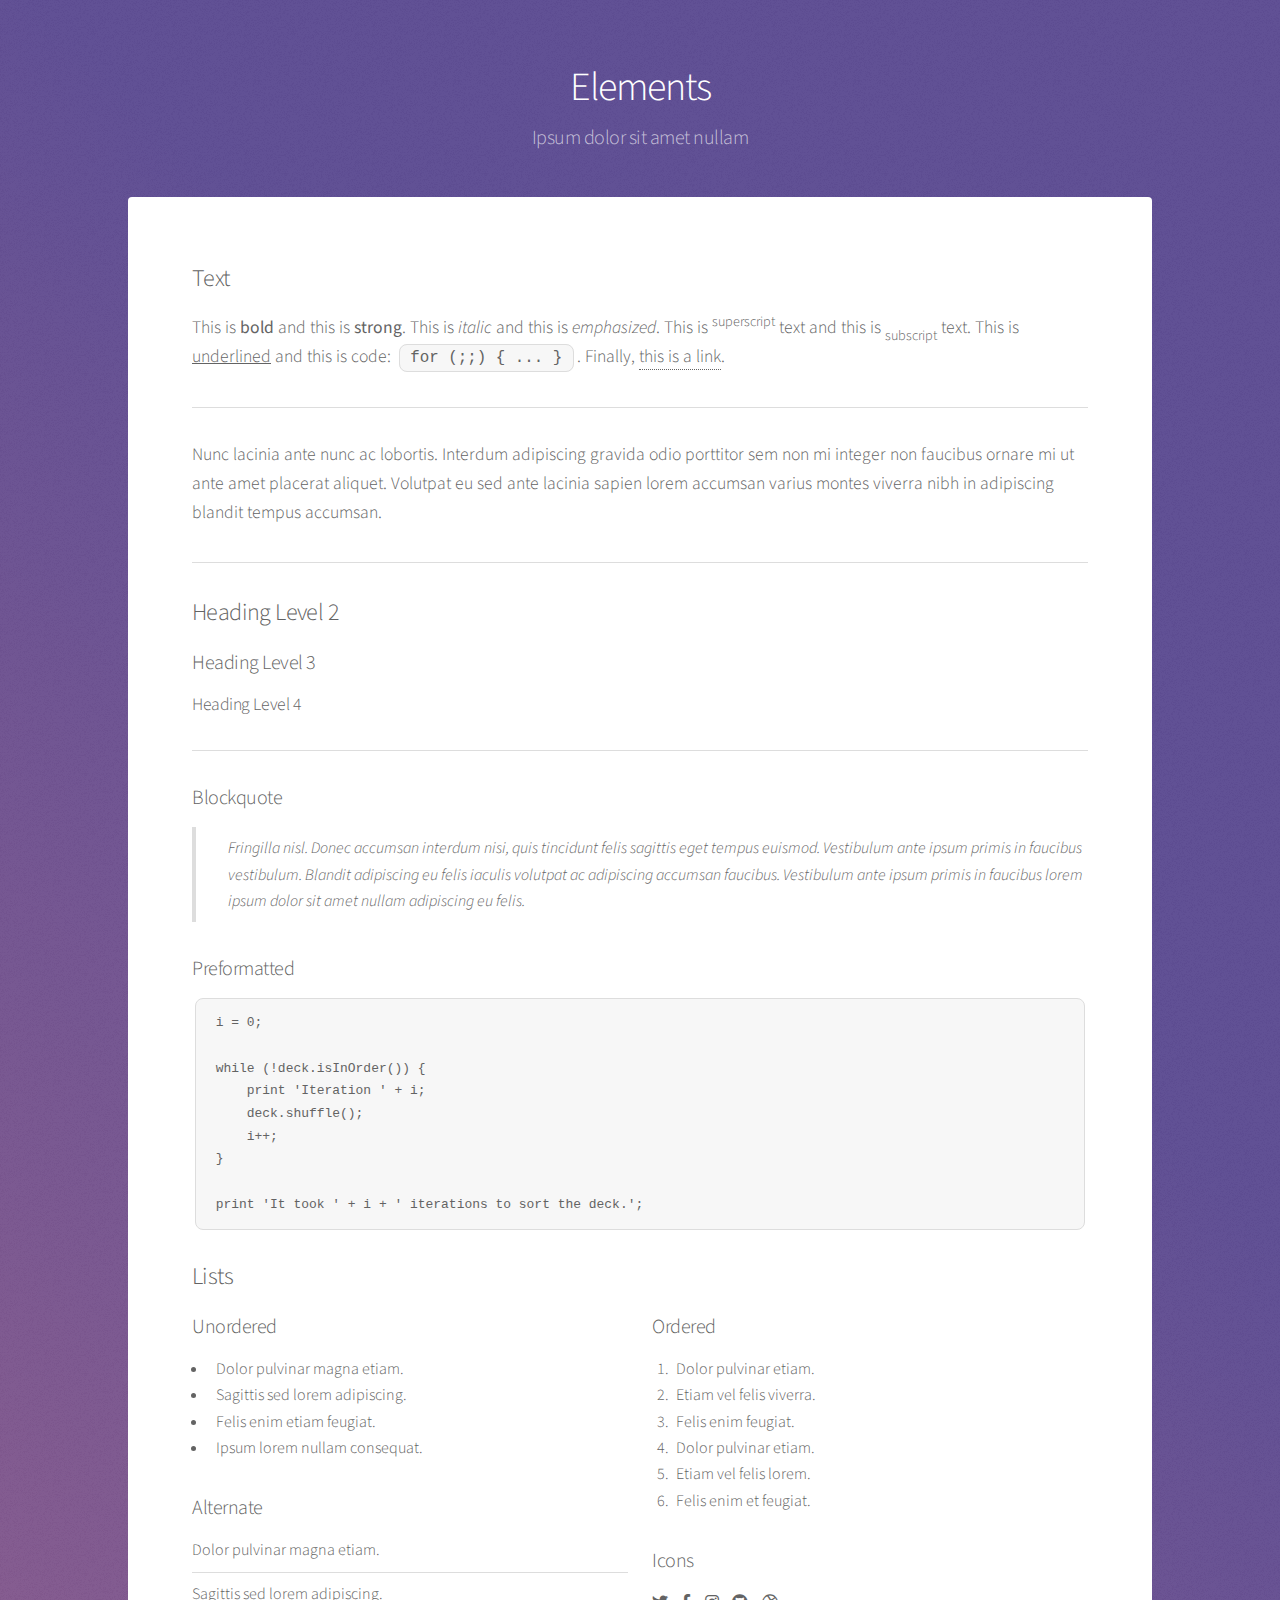
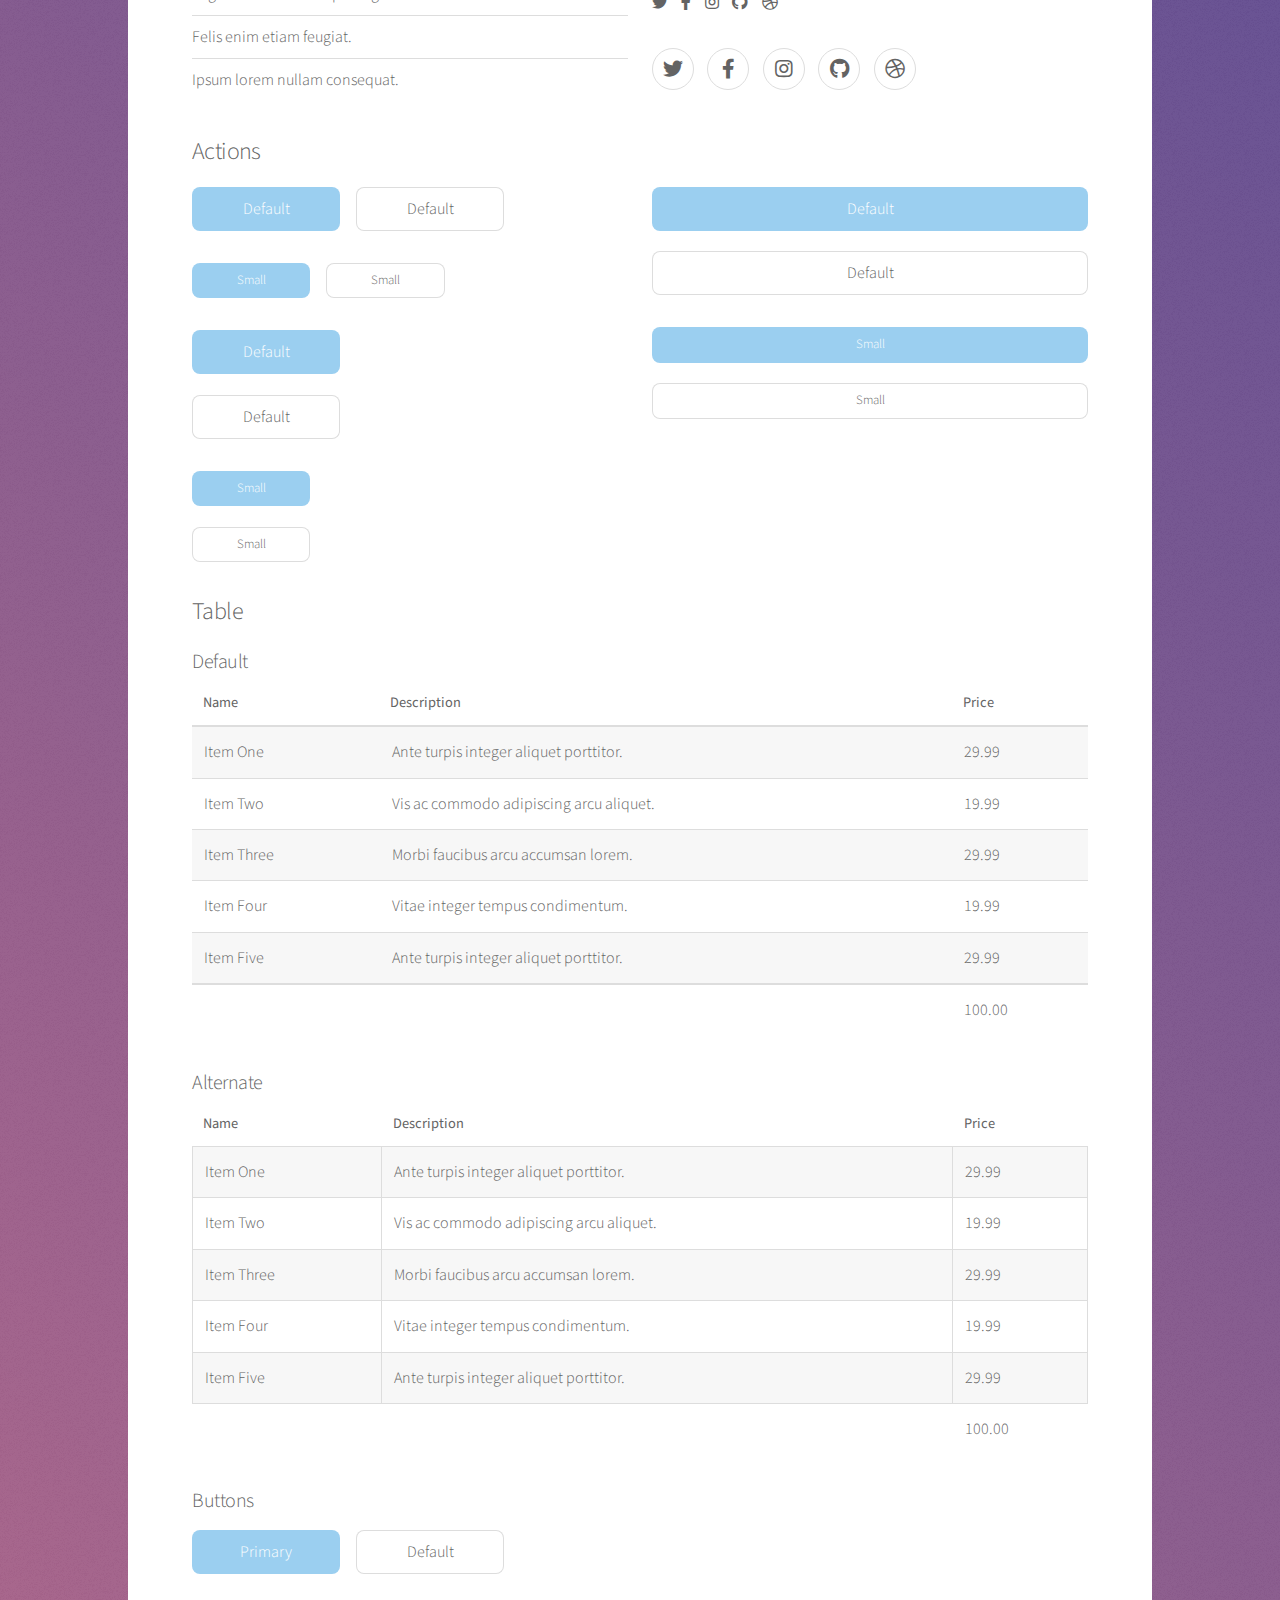
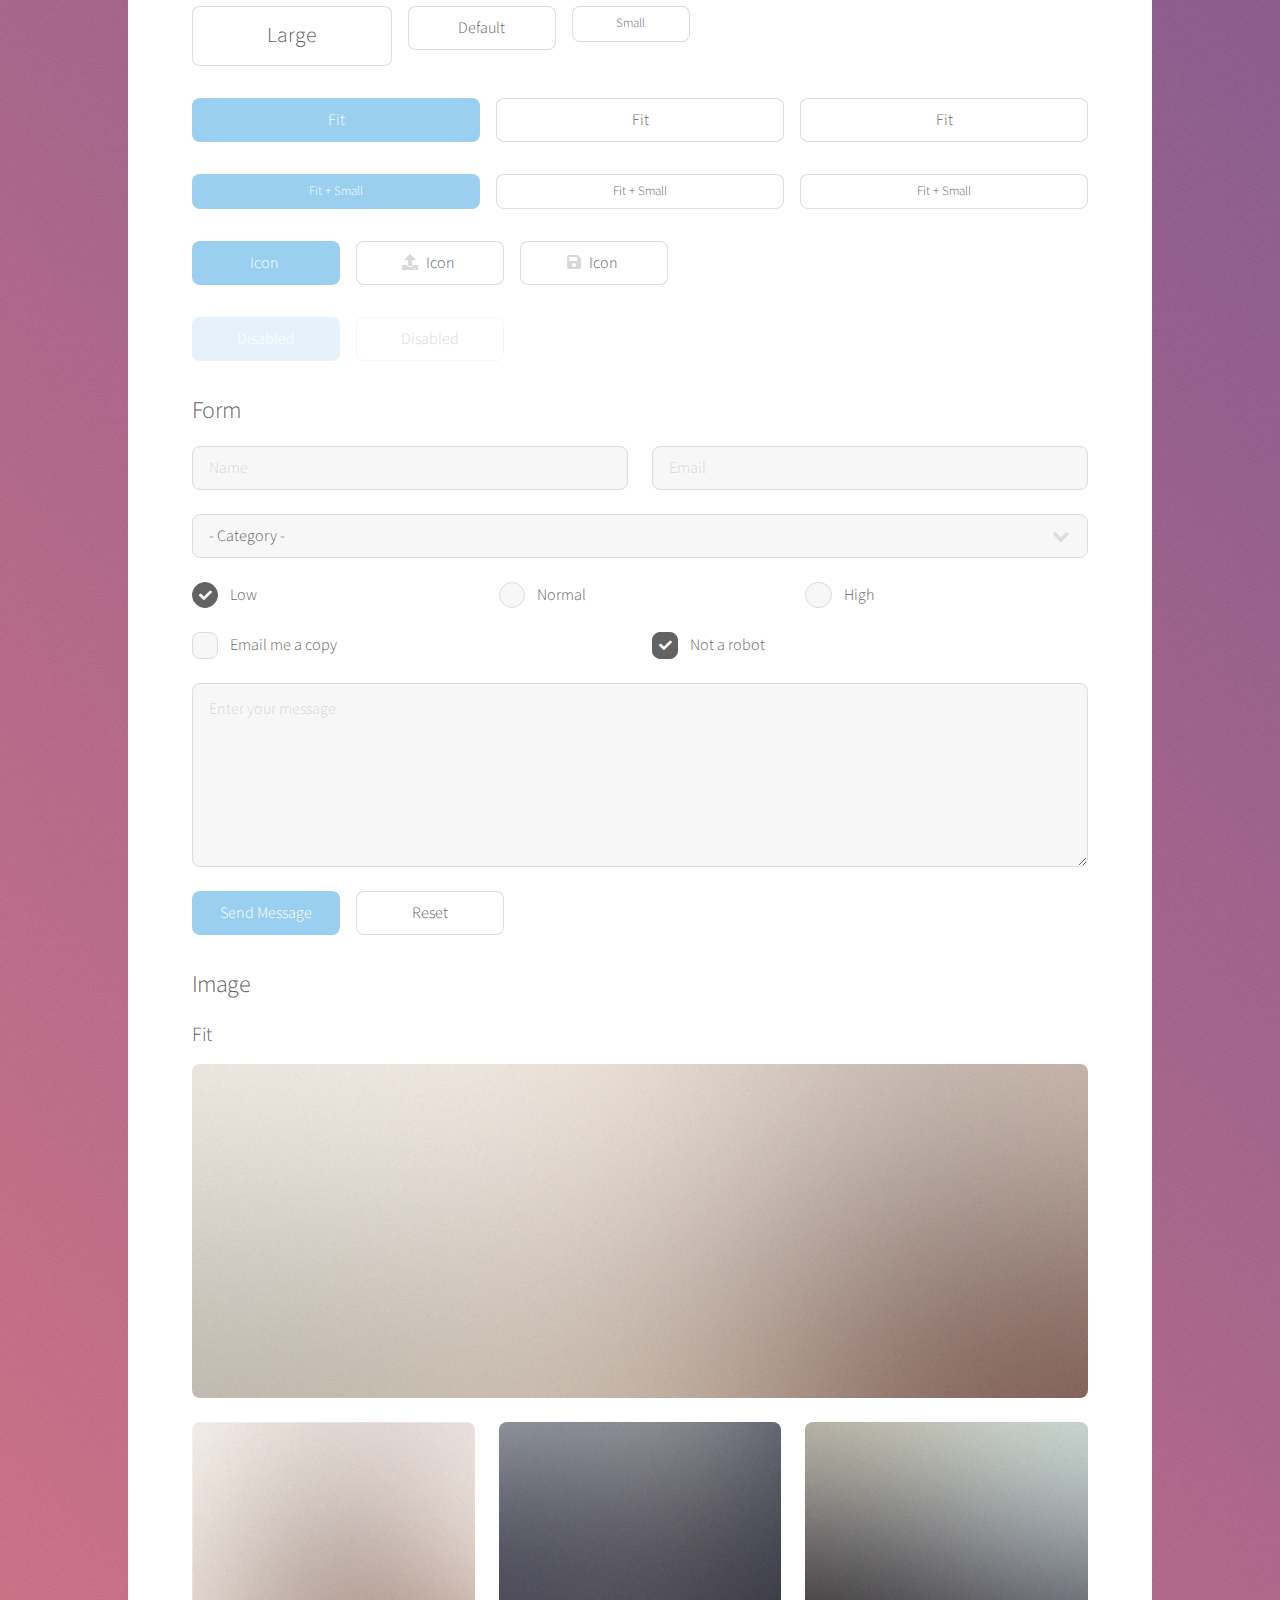
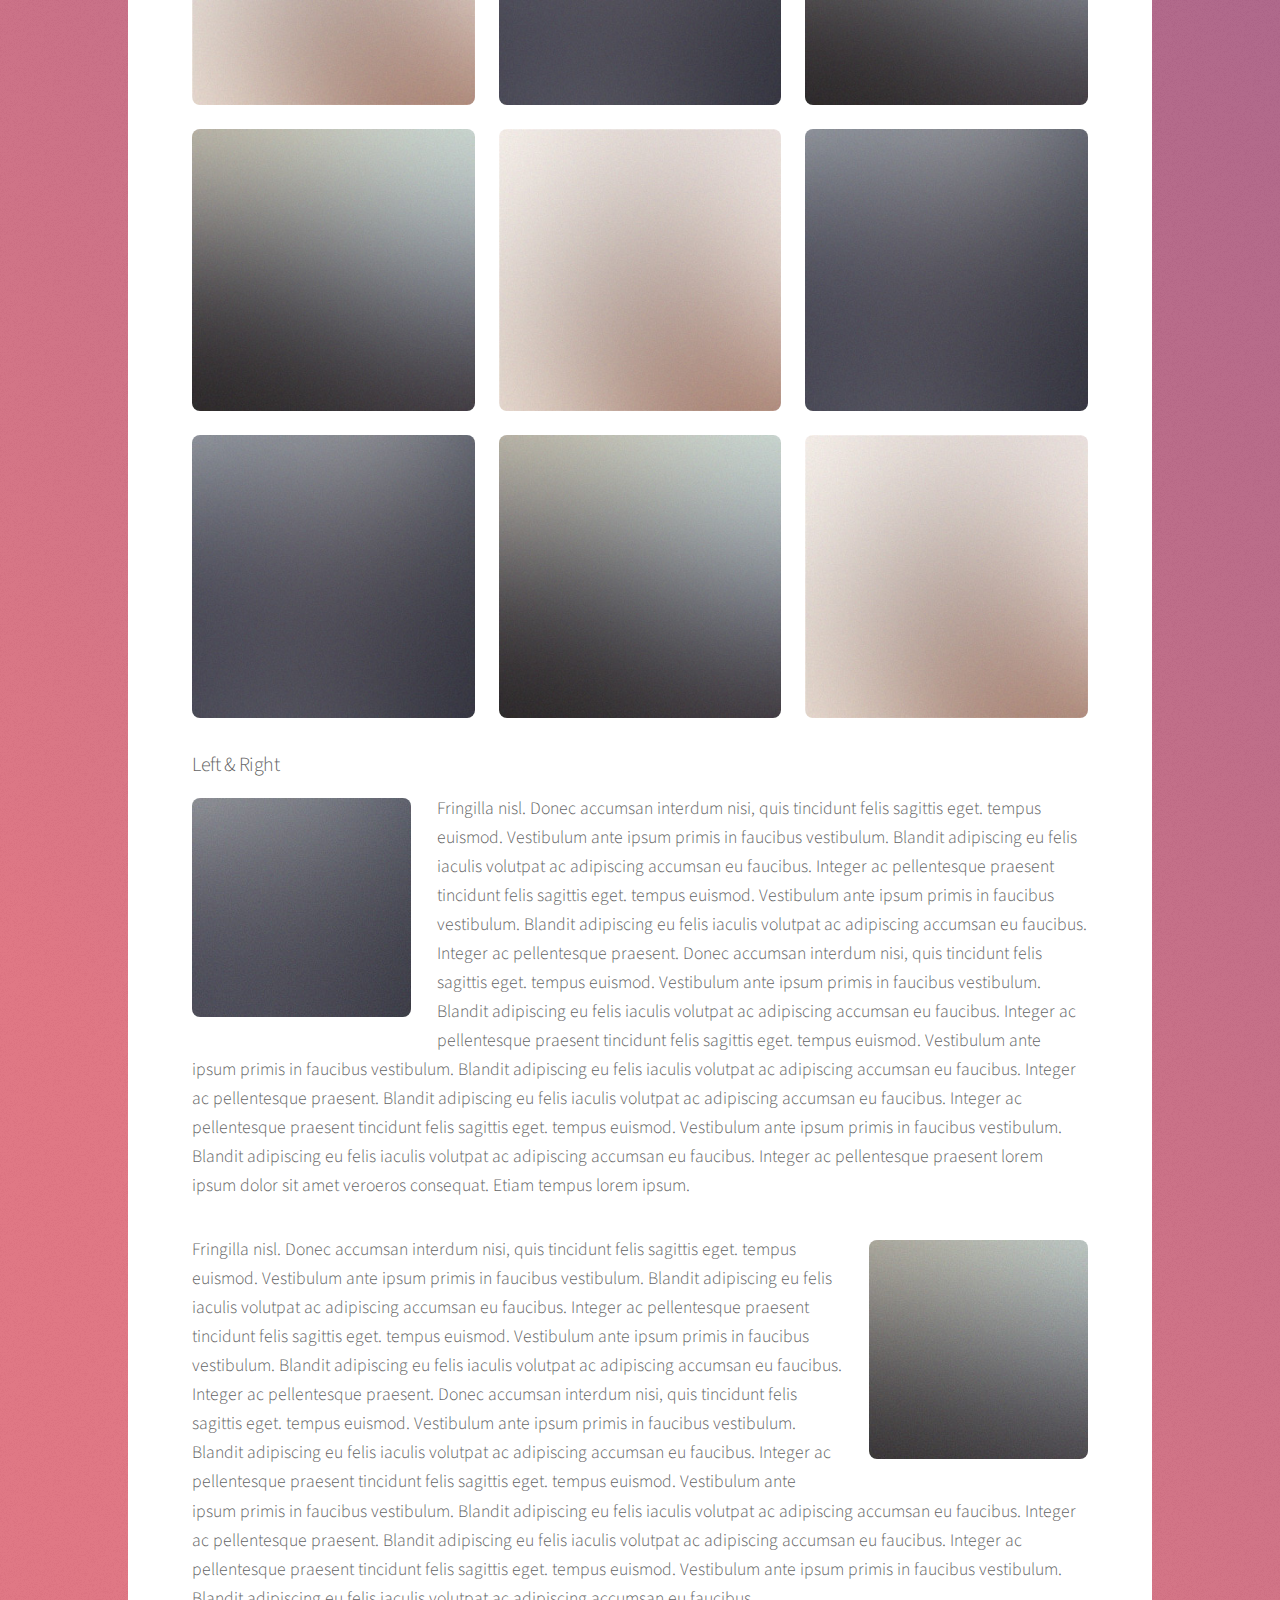
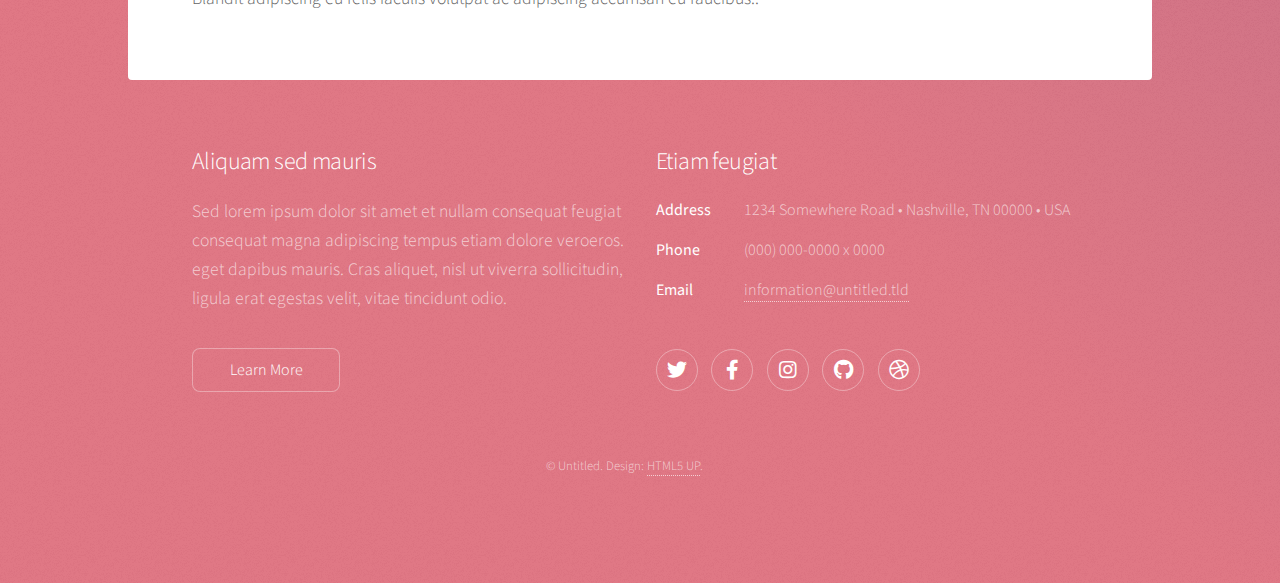
<file: public/elements.html>
<!DOCTYPE HTML>
<!--
	Stellar by HTML5 UP
	html5up.net | @ajlkn
	Free for personal and commercial use under the CCA 3.0 license (html5up.net/license)
-->
<html>
	<head>
		<title>Elements - Stellar by HTML5 UP</title>
		<meta charset="utf-8" />
		<meta name="viewport" content="width=device-width, initial-scale=1, user-scalable=no" />
		<link rel="stylesheet" href="assets/css/main.css" />
		<noscript><link rel="stylesheet" href="assets/css/noscript.css" /></noscript>
	</head>
	<body class="is-preload">

		<!-- Wrapper -->
			<div id="wrapper">

				<!-- Header -->
					<header id="header">
						<h1>Elements</h1>
						<p>Ipsum dolor sit amet nullam</p>
					</header>

				<!-- Main -->
					<div id="main">

						<!-- Content -->
							<section id="content" class="main">

								<!-- Text -->
									<section>
										<h2>Text</h2>
										<p>This is <b>bold</b> and this is <strong>strong</strong>. This is <i>italic</i> and this is <em>emphasized</em>.
										This is <sup>superscript</sup> text and this is <sub>subscript</sub> text.
										This is <u>underlined</u> and this is code: <code>for (;;) { ... }</code>. Finally, <a href="#">this is a link</a>.</p>
										<hr />
										<p>Nunc lacinia ante nunc ac lobortis. Interdum adipiscing gravida odio porttitor sem non mi integer non faucibus ornare mi ut ante amet placerat aliquet. Volutpat eu sed ante lacinia sapien lorem accumsan varius montes viverra nibh in adipiscing blandit tempus accumsan.</p>
										<hr />
										<h2>Heading Level 2</h2>
										<h3>Heading Level 3</h3>
										<h4>Heading Level 4</h4>
										<hr />
										<h3>Blockquote</h3>
										<blockquote>Fringilla nisl. Donec accumsan interdum nisi, quis tincidunt felis sagittis eget tempus euismod. Vestibulum ante ipsum primis in faucibus vestibulum. Blandit adipiscing eu felis iaculis volutpat ac adipiscing accumsan faucibus. Vestibulum ante ipsum primis in faucibus lorem ipsum dolor sit amet nullam adipiscing eu felis.</blockquote>
										<h3>Preformatted</h3>
										<pre><code>i = 0;

while (!deck.isInOrder()) {
    print 'Iteration ' + i;
    deck.shuffle();
    i++;
}

print 'It took ' + i + ' iterations to sort the deck.';</code></pre>
									</section>

								<!-- Lists -->
									<section>
										<h2>Lists</h2>
										<div class="row">
											<div class="col-6 col-12-medium">
												<h3>Unordered</h3>
												<ul>
													<li>Dolor pulvinar magna etiam.</li>
													<li>Sagittis sed lorem adipiscing.</li>
													<li>Felis enim etiam feugiat.</li>
													<li>Ipsum lorem nullam consequat.</li>
												</ul>
												<h3>Alternate</h3>
												<ul class="alt">
													<li>Dolor pulvinar magna etiam.</li>
													<li>Sagittis sed lorem adipiscing.</li>
													<li>Felis enim etiam feugiat.</li>
													<li>Ipsum lorem nullam consequat.</li>
												</ul>
											</div>
											<div class="col-6 col-12-medium">
												<h3>Ordered</h3>
												<ol>
													<li>Dolor pulvinar etiam.</li>
													<li>Etiam vel felis viverra.</li>
													<li>Felis enim feugiat.</li>
													<li>Dolor pulvinar etiam.</li>
													<li>Etiam vel felis lorem.</li>
													<li>Felis enim et feugiat.</li>
												</ol>
												<h3>Icons</h3>
												<ul class="icons">
													<li><a href="#" class="icon brands fa-twitter"><span class="label">Twitter</span></a></li>
													<li><a href="#" class="icon brands fa-facebook-f"><span class="label">Facebook</span></a></li>
													<li><a href="#" class="icon brands fa-instagram"><span class="label">Instagram</span></a></li>
													<li><a href="#" class="icon brands fa-github"><span class="label">GitHub</span></a></li>
													<li><a href="#" class="icon brands fa-dribbble"><span class="label">Dribbble</span></a></li>
												</ul>
												<ul class="icons">
													<li><a href="#" class="icon brands alt fa-twitter"><span class="label">Twitter</span></a></li>
													<li><a href="#" class="icon brands alt fa-facebook-f"><span class="label">Facebook</span></a></li>
													<li><a href="#" class="icon brands alt fa-instagram"><span class="label">Instagram</span></a></li>
													<li><a href="#" class="icon brands alt fa-github"><span class="label">GitHub</span></a></li>
													<li><a href="#" class="icon brands alt fa-dribbble"><span class="label">Dribbble</span></a></li>
												</ul>
											</div>
										</div>
										<h2>Actions</h2>
										<div class="row">
											<div class="col-6 col-12-medium">
												<ul class="actions">
													<li><a href="#" class="button primary">Default</a></li>
													<li><a href="#" class="button">Default</a></li>
												</ul>
												<ul class="actions small">
													<li><a href="#" class="button primary small">Small</a></li>
													<li><a href="#" class="button small">Small</a></li>
												</ul>
												<ul class="actions stacked">
													<li><a href="#" class="button primary">Default</a></li>
													<li><a href="#" class="button">Default</a></li>
												</ul>
												<ul class="actions stacked">
													<li><a href="#" class="button primary small">Small</a></li>
													<li><a href="#" class="button small">Small</a></li>
												</ul>
											</div>
											<div class="col-6 col-12-medium">
												<ul class="actions stacked">
													<li><a href="#" class="button primary fit">Default</a></li>
													<li><a href="#" class="button fit">Default</a></li>
												</ul>
												<ul class="actions stacked">
													<li><a href="#" class="button primary small fit">Small</a></li>
													<li><a href="#" class="button small fit">Small</a></li>
												</ul>
											</div>
										</div>
									</section>

								<!-- Table -->
									<section>
										<h2>Table</h2>
										<h3>Default</h3>
										<div class="table-wrapper">
											<table>
												<thead>
													<tr>
														<th>Name</th>
														<th>Description</th>
														<th>Price</th>
													</tr>
												</thead>
												<tbody>
													<tr>
														<td>Item One</td>
														<td>Ante turpis integer aliquet porttitor.</td>
														<td>29.99</td>
													</tr>
													<tr>
														<td>Item Two</td>
														<td>Vis ac commodo adipiscing arcu aliquet.</td>
														<td>19.99</td>
													</tr>
													<tr>
														<td>Item Three</td>
														<td> Morbi faucibus arcu accumsan lorem.</td>
														<td>29.99</td>
													</tr>
													<tr>
														<td>Item Four</td>
														<td>Vitae integer tempus condimentum.</td>
														<td>19.99</td>
													</tr>
													<tr>
														<td>Item Five</td>
														<td>Ante turpis integer aliquet porttitor.</td>
														<td>29.99</td>
													</tr>
												</tbody>
												<tfoot>
													<tr>
														<td colspan="2"></td>
														<td>100.00</td>
													</tr>
												</tfoot>
											</table>
										</div>

										<h3>Alternate</h3>
										<div class="table-wrapper">
											<table class="alt">
												<thead>
													<tr>
														<th>Name</th>
														<th>Description</th>
														<th>Price</th>
													</tr>
												</thead>
												<tbody>
													<tr>
														<td>Item One</td>
														<td>Ante turpis integer aliquet porttitor.</td>
														<td>29.99</td>
													</tr>
													<tr>
														<td>Item Two</td>
														<td>Vis ac commodo adipiscing arcu aliquet.</td>
														<td>19.99</td>
													</tr>
													<tr>
														<td>Item Three</td>
														<td> Morbi faucibus arcu accumsan lorem.</td>
														<td>29.99</td>
													</tr>
													<tr>
														<td>Item Four</td>
														<td>Vitae integer tempus condimentum.</td>
														<td>19.99</td>
													</tr>
													<tr>
														<td>Item Five</td>
														<td>Ante turpis integer aliquet porttitor.</td>
														<td>29.99</td>
													</tr>
												</tbody>
												<tfoot>
													<tr>
														<td colspan="2"></td>
														<td>100.00</td>
													</tr>
												</tfoot>
											</table>
										</div>
									</section>

								<!-- Buttons -->
									<section>
										<h3>Buttons</h3>
										<ul class="actions">
											<li><a href="#" class="button primary">Primary</a></li>
											<li><a href="#" class="button">Default</a></li>
										</ul>
										<ul class="actions">
											<li><a href="#" class="button large">Large</a></li>
											<li><a href="#" class="button">Default</a></li>
											<li><a href="#" class="button small">Small</a></li>
										</ul>
										<ul class="actions fit">
											<li><a href="#" class="button primary fit">Fit</a></li>
											<li><a href="#" class="button fit">Fit</a></li>
											<li><a href="#" class="button fit">Fit</a></li>
										</ul>
										<ul class="actions fit small">
											<li><a href="#" class="button primary fit small">Fit + Small</a></li>
											<li><a href="#" class="button fit small">Fit + Small</a></li>
											<li><a href="#" class="button fit small">Fit + Small</a></li>
										</ul>
										<ul class="actions">
											<li><a href="#" class="button primary icon solidfa-download">Icon</a></li>
											<li><a href="#" class="button icon solid fa-upload">Icon</a></li>
											<li><a href="#" class="button icon solid fa-save">Icon</a></li>
										</ul>
										<ul class="actions">
											<li><span class="button primary disabled">Disabled</span></li>
											<li><span class="button disabled">Disabled</span></li>
										</ul>
									</section>

								<!-- Form -->
									<section>
										<h2>Form</h2>
										<form method="post" action="#">
											<div class="row gtr-uniform">
												<div class="col-6 col-12-xsmall">
													<input type="text" name="demo-name" id="demo-name" value="" placeholder="Name" />
												</div>
												<div class="col-6 col-12-xsmall">
													<input type="email" name="demo-email" id="demo-email" value="" placeholder="Email" />
												</div>
												<div class="col-12">
													<select name="demo-category" id="demo-category">
														<option value="">- Category -</option>
														<option value="1">Manufacturing</option>
														<option value="1">Shipping</option>
														<option value="1">Administration</option>
														<option value="1">Human Resources</option>
													</select>
												</div>
												<div class="col-4 col-12-small">
													<input type="radio" id="demo-priority-low" name="demo-priority" checked>
													<label for="demo-priority-low">Low</label>
												</div>
												<div class="col-4 col-12-small">
													<input type="radio" id="demo-priority-normal" name="demo-priority">
													<label for="demo-priority-normal">Normal</label>
												</div>
												<div class="col-4 col-12-small">
													<input type="radio" id="demo-priority-high" name="demo-priority">
													<label for="demo-priority-high">High</label>
												</div>
												<div class="col-6 col-12-small">
													<input type="checkbox" id="demo-copy" name="demo-copy">
													<label for="demo-copy">Email me a copy</label>
												</div>
												<div class="col-6 col-12-small">
													<input type="checkbox" id="demo-human" name="demo-human" checked>
													<label for="demo-human">Not a robot</label>
												</div>
												<div class="col-12">
													<textarea name="demo-message" id="demo-message" placeholder="Enter your message" rows="6"></textarea>
												</div>
												<div class="col-12">
													<ul class="actions">
														<li><input type="submit" value="Send Message" class="primary" /></li>
														<li><input type="reset" value="Reset" /></li>
													</ul>
												</div>
											</div>
										</form>
									</section>

								<!-- Image -->
									<section>
										<h2>Image</h2>
										<h3>Fit</h3>
										<div class="box alt">
											<div class="row gtr-uniform">
												<div class="col-12"><span class="image fit"><img src="images/pic04.jpg" alt="" /></span></div>
												<div class="col-4"><span class="image fit"><img src="images/pic01.jpg" alt="" /></span></div>
												<div class="col-4"><span class="image fit"><img src="images/pic02.jpg" alt="" /></span></div>
												<div class="col-4"><span class="image fit"><img src="images/pic03.jpg" alt="" /></span></div>
												<div class="col-4"><span class="image fit"><img src="images/pic03.jpg" alt="" /></span></div>
												<div class="col-4"><span class="image fit"><img src="images/pic01.jpg" alt="" /></span></div>
												<div class="col-4"><span class="image fit"><img src="images/pic02.jpg" alt="" /></span></div>
												<div class="col-4"><span class="image fit"><img src="images/pic02.jpg" alt="" /></span></div>
												<div class="col-4"><span class="image fit"><img src="images/pic03.jpg" alt="" /></span></div>
												<div class="col-4"><span class="image fit"><img src="images/pic01.jpg" alt="" /></span></div>
											</div>
										</div>
										<h3>Left &amp; Right</h3>
										<p><span class="image left"><img src="images/pic05.jpg" alt="" /></span>Fringilla nisl. Donec accumsan interdum nisi, quis tincidunt felis sagittis eget. tempus euismod. Vestibulum ante ipsum primis in faucibus vestibulum. Blandit adipiscing eu felis iaculis volutpat ac adipiscing accumsan eu faucibus. Integer ac pellentesque praesent tincidunt felis sagittis eget. tempus euismod. Vestibulum ante ipsum primis in faucibus vestibulum. Blandit adipiscing eu felis iaculis volutpat ac adipiscing accumsan eu faucibus. Integer ac pellentesque praesent. Donec accumsan interdum nisi, quis tincidunt felis sagittis eget. tempus euismod. Vestibulum ante ipsum primis in faucibus vestibulum. Blandit adipiscing eu felis iaculis volutpat ac adipiscing accumsan eu faucibus. Integer ac pellentesque praesent tincidunt felis sagittis eget. tempus euismod. Vestibulum ante ipsum primis in faucibus vestibulum. Blandit adipiscing eu felis iaculis volutpat ac adipiscing accumsan eu faucibus. Integer ac pellentesque praesent. Blandit adipiscing eu felis iaculis volutpat ac adipiscing accumsan eu faucibus. Integer ac pellentesque praesent tincidunt felis sagittis eget. tempus euismod. Vestibulum ante ipsum primis in faucibus vestibulum. Blandit adipiscing eu felis iaculis volutpat ac adipiscing accumsan eu faucibus. Integer ac pellentesque praesent lorem ipsum dolor sit amet veroeros consequat. Etiam tempus lorem ipsum.</p>
										<p><span class="image right"><img src="images/pic06.jpg" alt="" /></span>Fringilla nisl. Donec accumsan interdum nisi, quis tincidunt felis sagittis eget. tempus euismod. Vestibulum ante ipsum primis in faucibus vestibulum. Blandit adipiscing eu felis iaculis volutpat ac adipiscing accumsan eu faucibus. Integer ac pellentesque praesent tincidunt felis sagittis eget. tempus euismod. Vestibulum ante ipsum primis in faucibus vestibulum. Blandit adipiscing eu felis iaculis volutpat ac adipiscing accumsan eu faucibus. Integer ac pellentesque praesent. Donec accumsan interdum nisi, quis tincidunt felis sagittis eget. tempus euismod. Vestibulum ante ipsum primis in faucibus vestibulum. Blandit adipiscing eu felis iaculis volutpat ac adipiscing accumsan eu faucibus. Integer ac pellentesque praesent tincidunt felis sagittis eget. tempus euismod. Vestibulum ante ipsum primis in faucibus vestibulum. Blandit adipiscing eu felis iaculis volutpat ac adipiscing accumsan eu faucibus. Integer ac pellentesque praesent. Blandit adipiscing eu felis iaculis volutpat ac adipiscing accumsan eu faucibus. Integer ac pellentesque praesent tincidunt felis sagittis eget. tempus euismod. Vestibulum ante ipsum primis in faucibus vestibulum. Blandit adipiscing eu felis iaculis volutpat ac adipiscing accumsan eu faucibus..</p>
									</section>

							</section>

					</div>

				<!-- Footer -->
					<footer id="footer">
						<section>
							<h2>Aliquam sed mauris</h2>
							<p>Sed lorem ipsum dolor sit amet et nullam consequat feugiat consequat magna adipiscing tempus etiam dolore veroeros. eget dapibus mauris. Cras aliquet, nisl ut viverra sollicitudin, ligula erat egestas velit, vitae tincidunt odio.</p>
							<ul class="actions">
								<li><a href="#" class="button">Learn More</a></li>
							</ul>
						</section>
						<section>
							<h2>Etiam feugiat</h2>
							<dl class="alt">
								<dt>Address</dt>
								<dd>1234 Somewhere Road &bull; Nashville, TN 00000 &bull; USA</dd>
								<dt>Phone</dt>
								<dd>(000) 000-0000 x 0000</dd>
								<dt>Email</dt>
								<dd><a href="#">information@untitled.tld</a></dd>
							</dl>
							<ul class="icons">
								<li><a href="#" class="icon brands fa-twitter alt"><span class="label">Twitter</span></a></li>
								<li><a href="#" class="icon brands fa-facebook-f alt"><span class="label">Facebook</span></a></li>
								<li><a href="#" class="icon brands fa-instagram alt"><span class="label">Instagram</span></a></li>
								<li><a href="#" class="icon brands fa-github alt"><span class="label">GitHub</span></a></li>
								<li><a href="#" class="icon brands fa-dribbble alt"><span class="label">Dribbble</span></a></li>
							</ul>
						</section>
						<p class="copyright">&copy; Untitled. Design: <a href="https://html5up.net">HTML5 UP</a>.</p>
					</footer>

			</div>

		<!-- Scripts -->
			<script src="assets/js/jquery.min.js"></script>
			<script src="assets/js/jquery.scrollex.min.js"></script>
			<script src="assets/js/jquery.scrolly.min.js"></script>
			<script src="assets/js/browser.min.js"></script>
			<script src="assets/js/breakpoints.min.js"></script>
			<script src="assets/js/util.js"></script>
			<script src="assets/js/main.js"></script>

	</body>
</html>
</file>
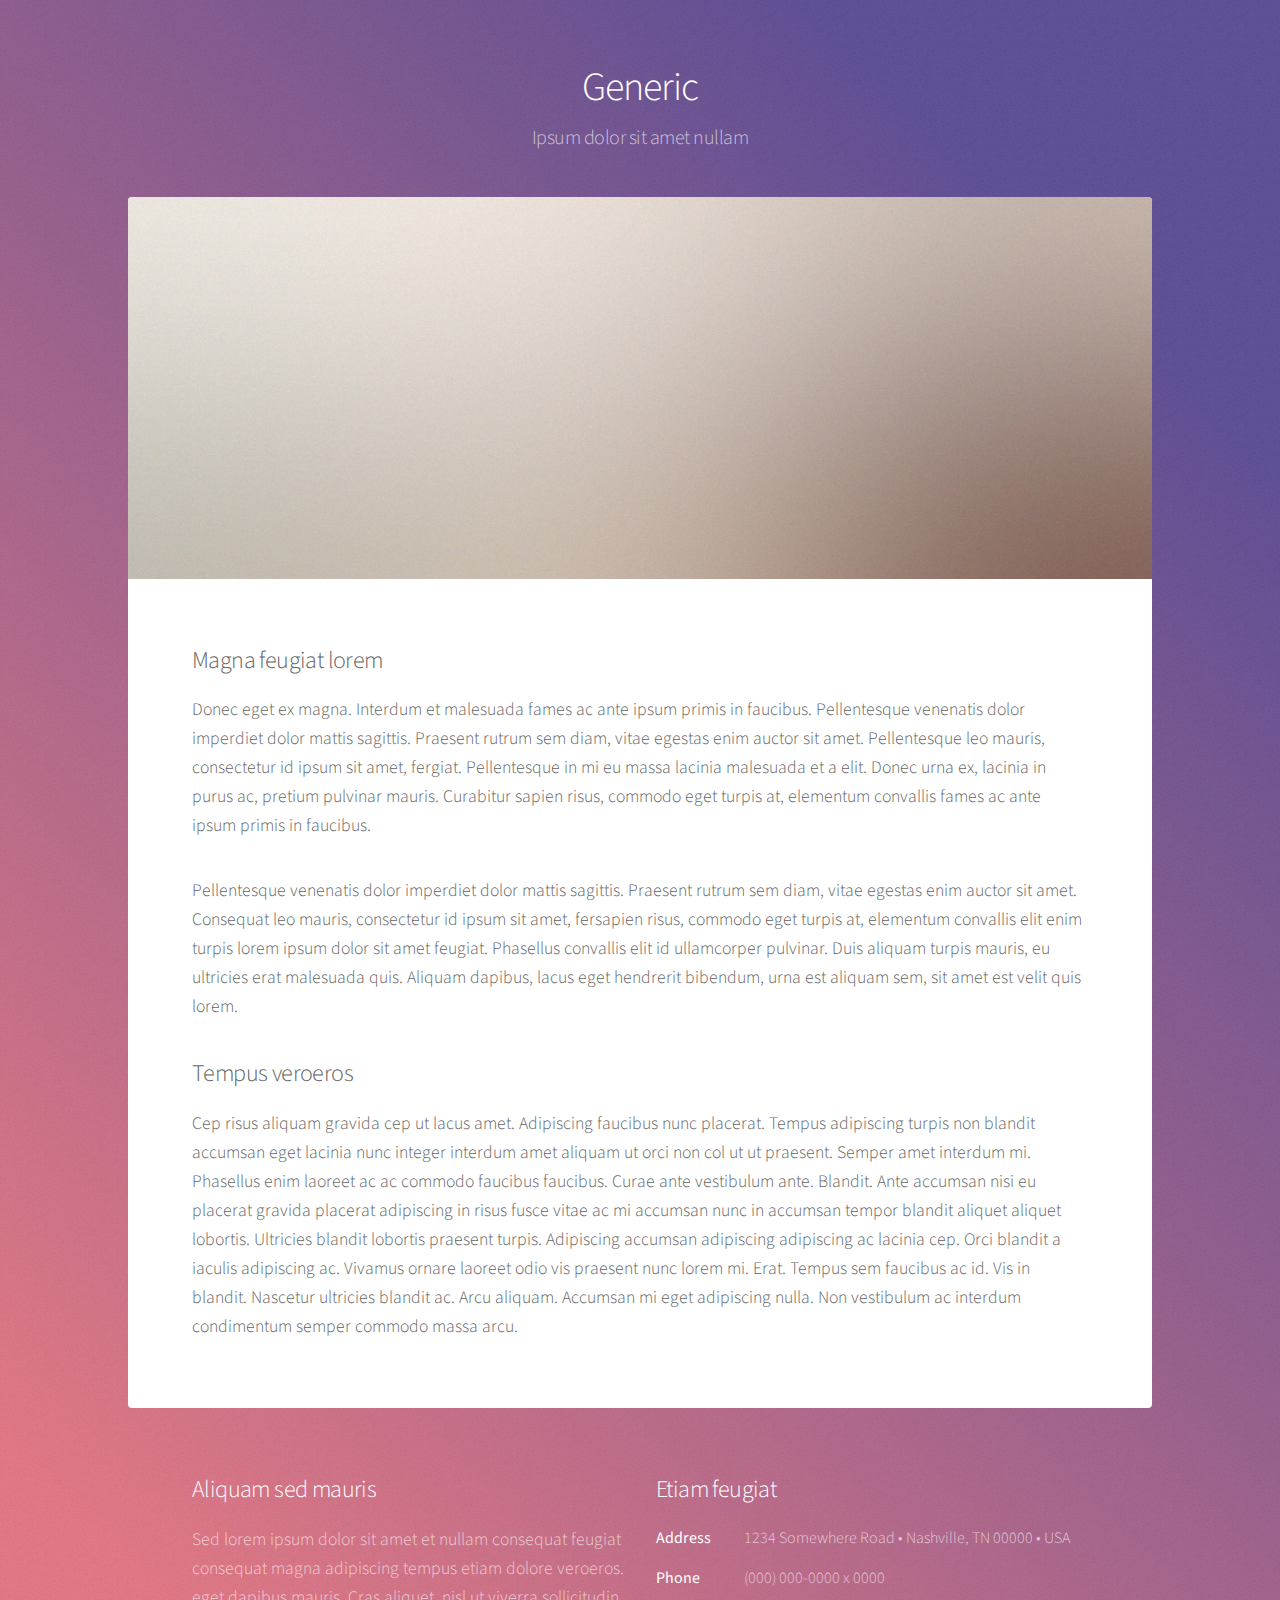
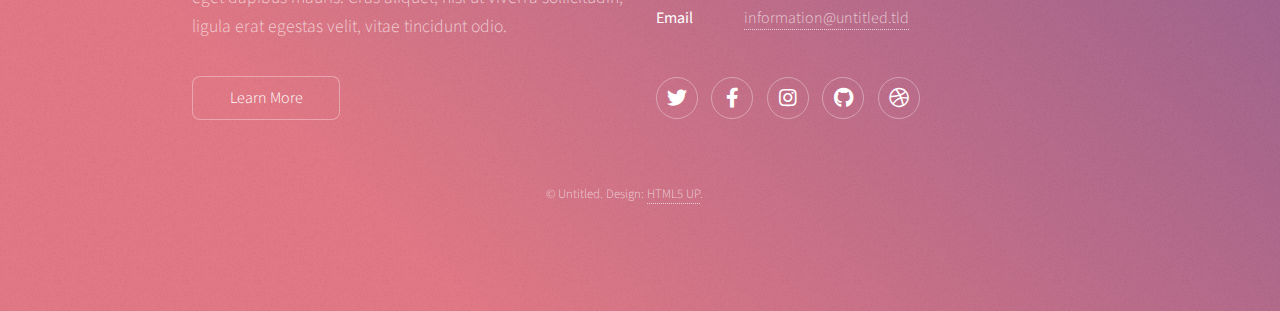
<file: public/generic.html>
<!DOCTYPE HTML>
<!--
	Stellar by HTML5 UP
	html5up.net | @ajlkn
	Free for personal and commercial use under the CCA 3.0 license (html5up.net/license)
-->
<html>
	<head>
		<title>Generic - Stellar by HTML5 UP</title>
		<meta charset="utf-8" />
		<meta name="viewport" content="width=device-width, initial-scale=1, user-scalable=no" />
		<link rel="stylesheet" href="assets/css/main.css" />
		<noscript><link rel="stylesheet" href="assets/css/noscript.css" /></noscript>
	</head>
	<body class="is-preload">

		<!-- Wrapper -->
			<div id="wrapper">

				<!-- Header -->
					<header id="header">
						<h1>Generic</h1>
						<p>Ipsum dolor sit amet nullam</p>
					</header>

				<!-- Main -->
					<div id="main">

						<!-- Content -->
							<section id="content" class="main">
								<span class="image main"><img src="images/pic04.jpg" alt="" /></span>
								<h2>Magna feugiat lorem</h2>
								<p>Donec eget ex magna. Interdum et malesuada fames ac ante ipsum primis in faucibus. Pellentesque venenatis dolor imperdiet dolor mattis sagittis. Praesent rutrum sem diam, vitae egestas enim auctor sit amet. Pellentesque leo mauris, consectetur id ipsum sit amet, fergiat. Pellentesque in mi eu massa lacinia malesuada et a elit. Donec urna ex, lacinia in purus ac, pretium pulvinar mauris. Curabitur sapien risus, commodo eget turpis at, elementum convallis fames ac ante ipsum primis in faucibus.</p>
								<p>Pellentesque venenatis dolor imperdiet dolor mattis sagittis. Praesent rutrum sem diam, vitae egestas enim auctor sit amet. Consequat leo mauris, consectetur id ipsum sit amet, fersapien risus, commodo eget turpis at, elementum convallis elit enim turpis lorem ipsum dolor sit amet feugiat. Phasellus convallis elit id ullamcorper pulvinar. Duis aliquam turpis mauris, eu ultricies erat malesuada quis. Aliquam dapibus, lacus eget hendrerit bibendum, urna est aliquam sem, sit amet est velit quis lorem.</p>
								<h2>Tempus veroeros</h2>
								<p>Cep risus aliquam gravida cep ut lacus amet. Adipiscing faucibus nunc placerat. Tempus adipiscing turpis non blandit accumsan eget lacinia nunc integer interdum amet aliquam ut orci non col ut ut praesent. Semper amet interdum mi. Phasellus enim laoreet ac ac commodo faucibus faucibus. Curae ante vestibulum ante. Blandit. Ante accumsan nisi eu placerat gravida placerat adipiscing in risus fusce vitae ac mi accumsan nunc in accumsan tempor blandit aliquet aliquet lobortis. Ultricies blandit lobortis praesent turpis. Adipiscing accumsan adipiscing adipiscing ac lacinia cep. Orci blandit a iaculis adipiscing ac. Vivamus ornare laoreet odio vis praesent nunc lorem mi. Erat. Tempus sem faucibus ac id. Vis in blandit. Nascetur ultricies blandit ac. Arcu aliquam. Accumsan mi eget adipiscing nulla. Non vestibulum ac interdum condimentum semper commodo massa arcu.</p>
							</section>

					</div>

				<!-- Footer -->
					<footer id="footer">
						<section>
							<h2>Aliquam sed mauris</h2>
							<p>Sed lorem ipsum dolor sit amet et nullam consequat feugiat consequat magna adipiscing tempus etiam dolore veroeros. eget dapibus mauris. Cras aliquet, nisl ut viverra sollicitudin, ligula erat egestas velit, vitae tincidunt odio.</p>
							<ul class="actions">
								<li><a href="#" class="button">Learn More</a></li>
							</ul>
						</section>
						<section>
							<h2>Etiam feugiat</h2>
							<dl class="alt">
								<dt>Address</dt>
								<dd>1234 Somewhere Road &bull; Nashville, TN 00000 &bull; USA</dd>
								<dt>Phone</dt>
								<dd>(000) 000-0000 x 0000</dd>
								<dt>Email</dt>
								<dd><a href="#">information@untitled.tld</a></dd>
							</dl>
							<ul class="icons">
								<li><a href="#" class="icon brands fa-twitter alt"><span class="label">Twitter</span></a></li>
								<li><a href="#" class="icon brands fa-facebook-f alt"><span class="label">Facebook</span></a></li>
								<li><a href="#" class="icon brands fa-instagram alt"><span class="label">Instagram</span></a></li>
								<li><a href="#" class="icon brands fa-github alt"><span class="label">GitHub</span></a></li>
								<li><a href="#" class="icon brands fa-dribbble alt"><span class="label">Dribbble</span></a></li>
							</ul>
						</section>
						<p class="copyright">&copy; Untitled. Design: <a href="https://html5up.net">HTML5 UP</a>.</p>
					</footer>

			</div>

		<!-- Scripts -->
			<script src="assets/js/jquery.min.js"></script>
			<script src="assets/js/jquery.scrollex.min.js"></script>
			<script src="assets/js/jquery.scrolly.min.js"></script>
			<script src="assets/js/browser.min.js"></script>
			<script src="assets/js/breakpoints.min.js"></script>
			<script src="assets/js/util.js"></script>
			<script src="assets/js/main.js"></script>

	</body>
</html>
</file>
<file: public/assets/css/noscript.css>
/*
	Stellar by HTML5 UP
	html5up.net | @ajlkn
	Free for personal and commercial use under the CCA 3.0 license (html5up.net/license)
*/

/* Header */

	body.is-preload #header.alt > * {
		opacity: 1;
	}

	body.is-preload #header.alt .logo {
		-moz-transform: none;
		-webkit-transform: none;
		-ms-transform: none;
		transform: none;
	}
</file>
<file: public/assets/css/main.css>
@import url(fontawesome-all.min.css);
@import 'https://fonts.googleapis.com/css?family=Source+Sans+Pro:300,400';

/*
	Stellar by HTML5 UP
	html5up.net | @ajlkn
	Free for personal and commercial use under the CCA 3.0 license (html5up.net/license)
*/

html, body, div, span, applet, object,
iframe, h1, h2, h3, h4, h5, h6, p, blockquote,
pre, a, abbr, acronym, address, big, cite,
code, del, dfn, em, img, ins, kbd, q, s, samp,
small, strike, strong, sub, sup, tt, var, b,
u, i, center, dl, dt, dd, ol, ul, li, fieldset,
form, label, legend, table, caption, tbody,
tfoot, thead, tr, th, td, article, aside,
canvas, details, embed, figure, figcaption,
footer, header, hgroup, menu, nav, output, ruby,
section, summary, time, mark, audio, video {
	margin: 0;
	padding: 0;
	border: 0;
	font-size: 100%;
	font: inherit;
	vertical-align: baseline;}

article, aside, details, figcaption, figure,
footer, header, hgroup, menu, nav, section {
	display: block;}

.name-header {
	font-family: 'Poppins', sans-serif;
	font-weight: 550;
}

body {
	line-height: 1;
}

ol, ul {
	list-style: none;
}

blockquote, q {
	quotes: none;
}

	blockquote:before, blockquote:after, q:before, q:after {
		content: '';
		content: none;
	}

table {
	border-collapse: collapse;
	border-spacing: 0;
}

body {
	-webkit-text-size-adjust: none;
}

mark {
	background-color: transparent;
	color: inherit;
}

input::-moz-focus-inner {
	border: 0;
	padding: 0;
}

input, select, textarea {
	-moz-appearance: none;
	-webkit-appearance: none;
	-ms-appearance: none;
	appearance: none;
}

/* Basic */

	@-ms-viewport {
		width: device-width;
	}

	body {
		-ms-overflow-style: scrollbar;
	}

	@media screen and (max-width: 480px) {

		html, body {
			min-width: 320px;
		}

	}

	html {
		box-sizing: border-box;
	}

	*, *:before, *:after {
		box-sizing: inherit;
	}

	body {
		background-color: #935d8c;
		background-image: url("images/overlay.png"), -moz-linear-gradient(45deg, #e37682 15%, #5f4d93 85%);
		background-image: url("images/overlay.png"), -webkit-linear-gradient(45deg, #e37682 15%, #5f4d93 85%);
		background-image: url("images/overlay.png"), -ms-linear-gradient(45deg, #e37682 15%, #5f4d93 85%);
		background-image: url("images/overlay.png"), linear-gradient(45deg, #e37682 15%, #5f4d93 85%);
	}

		body.is-preload *, body.is-preload *:before, body.is-preload *:after {
			-moz-animation: none !important;
			-webkit-animation: none !important;
			-ms-animation: none !important;
			animation: none !important;
			-moz-transition: none !important;
			-webkit-transition: none !important;
			-ms-transition: none !important;
			transition: none !important;
		}

/* Type */

	body {
		background-color: #935d8c;
		color: rgba(255, 255, 255, 0.65);
	}

	body, input, select, textarea {
		font-family: "Source Sans Pro", Helvetica, sans-serif;
		font-size: 17pt;
		font-weight: 300;
		line-height: 1.65;
	}

		@media screen and (max-width: 1680px) {

			body, input, select, textarea {
				font-size: 14pt;
			}

		}

		@media screen and (max-width: 1280px) {

			body, input, select, textarea {
				font-size: 12pt;
			}

		}

		@media screen and (max-width: 360px) {

			body, input, select, textarea {
				font-size: 11pt;
			}

		}

	a {
		-moz-transition: color 0.2s ease, border-bottom 0.2s ease;
		-webkit-transition: color 0.2s ease, border-bottom 0.2s ease;
		-ms-transition: color 0.2s ease, border-bottom 0.2s ease;
		transition: color 0.2s ease, border-bottom 0.2s ease;
		text-decoration: none;
		border-bottom: dotted 1px;
		color: inherit;
	}

		a:hover {
			border-bottom-color: transparent;
		}

	strong, b {
		font-weight: 400;
	}

	em, i {
		font-style: italic;
	}

	p {
		margin: 0 0 2em 0;
	}

		p.content {
			-moz-columns: 20em 2;
			-webkit-columns: 20em 2;
			-ms-columns: 20em 2;
			columns: 20em 2;
			-moz-column-gap: 2em;
			-webkit-column-gap: 2em;
			-ms-column-gap: 2em;
			column-gap: 2em;
			text-align: justify;
		}

	h1, h2, h3, h4, h5, h6 {
		font-weight: 300;
		line-height: 1.5;
		margin: 0 0 0.7em 0;
		letter-spacing: -0.025em;
	}

		h1 a, h2 a, h3 a, h4 a, h5 a, h6 a {
			color: inherit;
			text-decoration: none;
		}

	h1 {
		font-size: 2.5em;
		line-height: 1.2;
	}

	h2 {
		font-size: 1.5em;
	}

	h3 {
		font-size: 1.25em;
	}

	h4 {
		font-size: 1.1em;
	}

	h5 {
		font-size: 0.9em;
	}

	h6 {
		font-size: 0.7em;
	}

	p {
		font-size: 1.1em;
		font-weight:300;
	}

	@media screen and (max-width: 736px) {

		h1 {
			font-size: 2em;
		}

	}

	sub {
		font-size: 0.8em;
		position: relative;
		top: 0.5em;
	}

	sup {
		font-size: 0.8em;
		position: relative;
		top: -0.5em;
	}

	blockquote {
		border-left: solid 4px;
		font-style: italic;
		margin: 0 0 2em 0;
		padding: 0.5em 0 0.5em 2em;
	}

	code {
		border-radius: 8px;
		border: solid 1px;
		font-family: "Courier New", monospace;
		font-size: 0.9em;
		margin: 0 0.25em;
		padding: 0.25em 0.65em;
	}

	pre {
		-webkit-overflow-scrolling: touch;
		font-family: "Courier New", monospace;
		font-size: 0.9em;
		margin: 0 0 2em 0;
	}

		pre code {
			display: block;
			line-height: 1.75;
			padding: 1em 1.5em;
			overflow-x: auto;
		}

	hr {
		border: 0;
		border-bottom: solid 1px;
		margin: 2em 0;
	}

		hr.major {
			margin: 3em 0;
		}

	.align-left {
		text-align: left;
	}

	.align-center {
		text-align: center;
	}

	.align-right {
		text-align: right;
	}

	input, select, textarea {
		color: #ffffff;
	}

	a:hover {
		color: #ffffff;
	}

	strong, b {
		color: #ffffff;
	}

	h1, h2, h3, h4, h5, h6 {
		color: #ffffff;
	}

	blockquote {
		border-left-color: rgba(255, 255, 255, 0.35);
	}

	code {
		background: rgba(255, 255, 255, 0.075);
		border-color: rgba(255, 255, 255, 0.35);
	}

	hr {
		border-bottom-color: rgba(255, 255, 255, 0.35);
	}

/* Row */

	.row {
		display: flex;
		flex-wrap: wrap;
		box-sizing: border-box;
		align-items: stretch;
	}

		.row > * {
			box-sizing: border-box;
		}

		.row.gtr-uniform > * > :last-child {
			margin-bottom: 0;
		}

		.row.aln-left {
			justify-content: flex-start;
		}

		.row.aln-center {
			justify-content: center;
		}

		.row.aln-right {
			justify-content: flex-end;
		}

		.row.aln-top {
			align-items: flex-start;
		}

		.row.aln-middle {
			align-items: center;
		}

		.row.aln-bottom {
			align-items: flex-end;
		}

		.row > .imp {
			order: -1;
		}

		.row > .col-1 {
			width: 8.33333%;
		}

		.row > .off-1 {
			margin-left: 8.33333%;
		}

		.row > .col-2 {
			width: 16.66667%;
		}

		.row > .off-2 {
			margin-left: 16.66667%;
		}

		.row > .col-3 {
			width: 25%;
		}

		.row > .off-3 {
			margin-left: 25%;
		}

		.row > .col-4 {
			width: 33.33333%;
		}

		.row > .off-4 {
			margin-left: 33.33333%;
		}

		.row > .col-5 {
			width: 41.66667%;
		}

		.row > .off-5 {
			margin-left: 41.66667%;
		}

		.row > .col-6 {
			width: 50%;
		}

		.row > .off-6 {
			margin-left: 50%;
		}

		.row > .col-7 {
			width: 58.33333%;
		}

		.row > .off-7 {
			margin-left: 58.33333%;
		}

		.row > .col-8 {
			width: 66.66667%;
		}

		.row > .off-8 {
			margin-left: 66.66667%;
		}

		.row > .col-9 {
			width: 75%;
		}

		.row > .off-9 {
			margin-left: 75%;
		}

		.row > .col-10 {
			width: 83.33333%;
		}

		.row > .off-10 {
			margin-left: 83.33333%;
		}

		.row > .col-11 {
			width: 91.66667%;
		}

		.row > .off-11 {
			margin-left: 91.66667%;
		}

		.row > .col-12 {
			width: 100%;
		}

		.row > .off-12 {
			margin-left: 100%;
		}

		.row.gtr-0 {
			margin-top: 0;
			margin-left: 0em;
		}

			.row.gtr-0 > * {
				padding: 0 0 0 0em;
			}

			.row.gtr-0.gtr-uniform {
				margin-top: 0em;
			}

				.row.gtr-0.gtr-uniform > * {
					padding-top: 0em;
				}

		.row.gtr-25 {
			margin-top: 0;
			margin-left: -0.375em;
		}

			.row.gtr-25 > * {
				padding: 0 0 0 0.375em;
			}

			.row.gtr-25.gtr-uniform {
				margin-top: -0.375em;
			}

				.row.gtr-25.gtr-uniform > * {
					padding-top: 0.375em;
				}

		.row.gtr-50 {
			margin-top: 0;
			margin-left: -0.75em;
		}

			.row.gtr-50 > * {
				padding: 0 0 0 0.75em;
			}

			.row.gtr-50.gtr-uniform {
				margin-top: -0.75em;
			}

				.row.gtr-50.gtr-uniform > * {
					padding-top: 0.75em;
				}

		.row {
			margin-top: 0;
			margin-left: -1.5em;
		}

			.row > * {
				padding: 0 0 0 1.5em;
			}

			.row.gtr-uniform {
				margin-top: -1.5em;
			}

				.row.gtr-uniform > * {
					padding-top: 1.5em;
				}

		.row.gtr-150 {
			margin-top: 0;
			margin-left: -2.25em;
		}

			.row.gtr-150 > * {
				padding: 0 0 0 2.25em;
			}

			.row.gtr-150.gtr-uniform {
				margin-top: -2.25em;
			}

				.row.gtr-150.gtr-uniform > * {
					padding-top: 2.25em;
				}

		.row.gtr-200 {
			margin-top: 0;
			margin-left: -3em;
		}

			.row.gtr-200 > * {
				padding: 0 0 0 3em;
			}

			.row.gtr-200.gtr-uniform {
				margin-top: -3em;
			}

				.row.gtr-200.gtr-uniform > * {
					padding-top: 3em;
				}

		@media screen and (max-width: 1680px) {

			.row {
				display: flex;
				flex-wrap: wrap;
				box-sizing: border-box;
				align-items: stretch;
			}

				.row > * {
					box-sizing: border-box;
				}

				.row.gtr-uniform > * > :last-child {
					margin-bottom: 0;
				}

				.row.aln-left {
					justify-content: flex-start;
				}

				.row.aln-center {
					justify-content: center;
				}

				.row.aln-right {
					justify-content: flex-end;
				}

				.row.aln-top {
					align-items: flex-start;
				}

				.row.aln-middle {
					align-items: center;
				}

				.row.aln-bottom {
					align-items: flex-end;
				}

				.row > .imp-xlarge {
					order: -1;
				}

				.row > .col-1-xlarge {
					width: 8.33333%;
				}

				.row > .off-1-xlarge {
					margin-left: 8.33333%;
				}

				.row > .col-2-xlarge {
					width: 16.66667%;
				}

				.row > .off-2-xlarge {
					margin-left: 16.66667%;
				}

				.row > .col-3-xlarge {
					width: 25%;
				}

				.row > .off-3-xlarge {
					margin-left: 25%;
				}

				.row > .col-4-xlarge {
					width: 33.33333%;
				}

				.row > .off-4-xlarge {
					margin-left: 33.33333%;
				}

				.row > .col-5-xlarge {
					width: 41.66667%;
				}

				.row > .off-5-xlarge {
					margin-left: 41.66667%;
				}

				.row > .col-6-xlarge {
					width: 50%;
				}

				.row > .off-6-xlarge {
					margin-left: 50%;
				}

				.row > .col-7-xlarge {
					width: 58.33333%;
				}

				.row > .off-7-xlarge {
					margin-left: 58.33333%;
				}

				.row > .col-8-xlarge {
					width: 66.66667%;
				}

				.row > .off-8-xlarge {
					margin-left: 66.66667%;
				}

				.row > .col-9-xlarge {
					width: 75%;
				}

				.row > .off-9-xlarge {
					margin-left: 75%;
				}

				.row > .col-10-xlarge {
					width: 83.33333%;
				}

				.row > .off-10-xlarge {
					margin-left: 83.33333%;
				}

				.row > .col-11-xlarge {
					width: 91.66667%;
				}

				.row > .off-11-xlarge {
					margin-left: 91.66667%;
				}

				.row > .col-12-xlarge {
					width: 100%;
				}

				.row > .off-12-xlarge {
					margin-left: 100%;
				}

				.row.gtr-0 {
					margin-top: 0;
					margin-left: 0em;
				}

					.row.gtr-0 > * {
						padding: 0 0 0 0em;
					}

					.row.gtr-0.gtr-uniform {
						margin-top: 0em;
					}

						.row.gtr-0.gtr-uniform > * {
							padding-top: 0em;
						}

				.row.gtr-25 {
					margin-top: 0;
					margin-left: -0.375em;
				}

					.row.gtr-25 > * {
						padding: 0 0 0 0.375em;
					}

					.row.gtr-25.gtr-uniform {
						margin-top: -0.375em;
					}

						.row.gtr-25.gtr-uniform > * {
							padding-top: 0.375em;
						}

				.row.gtr-50 {
					margin-top: 0;
					margin-left: -0.75em;
				}

					.row.gtr-50 > * {
						padding: 0 0 0 0.75em;
					}

					.row.gtr-50.gtr-uniform {
						margin-top: -0.75em;
					}

						.row.gtr-50.gtr-uniform > * {
							padding-top: 0.75em;
						}

				.row {
					margin-top: 0;
					margin-left: -1.5em;
				}

					.row > * {
						padding: 0 0 0 1.5em;
					}

					.row.gtr-uniform {
						margin-top: -1.5em;
					}

						.row.gtr-uniform > * {
							padding-top: 1.5em;
						}

				.row.gtr-150 {
					margin-top: 0;
					margin-left: -2.25em;
				}

					.row.gtr-150 > * {
						padding: 0 0 0 2.25em;
					}

					.row.gtr-150.gtr-uniform {
						margin-top: -2.25em;
					}

						.row.gtr-150.gtr-uniform > * {
							padding-top: 2.25em;
						}

				.row.gtr-200 {
					margin-top: 0;
					margin-left: -3em;
				}

					.row.gtr-200 > * {
						padding: 0 0 0 3em;
					}

					.row.gtr-200.gtr-uniform {
						margin-top: -3em;
					}

						.row.gtr-200.gtr-uniform > * {
							padding-top: 3em;
						}

		}

		@media screen and (max-width: 1280px) {

			.row {
				display: flex;
				flex-wrap: wrap;
				box-sizing: border-box;
				align-items: stretch;
			}

				.row > * {
					box-sizing: border-box;
				}

				.row.gtr-uniform > * > :last-child {
					margin-bottom: 0;
				}

				.row.aln-left {
					justify-content: flex-start;
				}

				.row.aln-center {
					justify-content: center;
				}

				.row.aln-right {
					justify-content: flex-end;
				}

				.row.aln-top {
					align-items: flex-start;
				}

				.row.aln-middle {
					align-items: center;
				}

				.row.aln-bottom {
					align-items: flex-end;
				}

				.row > .imp-large {
					order: -1;
				}

				.row > .col-1-large {
					width: 8.33333%;
				}

				.row > .off-1-large {
					margin-left: 8.33333%;
				}

				.row > .col-2-large {
					width: 16.66667%;
				}

				.row > .off-2-large {
					margin-left: 16.66667%;
				}

				.row > .col-3-large {
					width: 25%;
				}

				.row > .off-3-large {
					margin-left: 25%;
				}

				.row > .col-4-large {
					width: 33.33333%;
				}

				.row > .off-4-large {
					margin-left: 33.33333%;
				}

				.row > .col-5-large {
					width: 41.66667%;
				}

				.row > .off-5-large {
					margin-left: 41.66667%;
				}

				.row > .col-6-large {
					width: 50%;
				}

				.row > .off-6-large {
					margin-left: 50%;
				}

				.row > .col-7-large {
					width: 58.33333%;
				}

				.row > .off-7-large {
					margin-left: 58.33333%;
				}

				.row > .col-8-large {
					width: 66.66667%;
				}

				.row > .off-8-large {
					margin-left: 66.66667%;
				}

				.row > .col-9-large {
					width: 75%;
				}

				.row > .off-9-large {
					margin-left: 75%;
				}

				.row > .col-10-large {
					width: 83.33333%;
				}

				.row > .off-10-large {
					margin-left: 83.33333%;
				}

				.row > .col-11-large {
					width: 91.66667%;
				}

				.row > .off-11-large {
					margin-left: 91.66667%;
				}

				.row > .col-12-large {
					width: 100%;
				}

				.row > .off-12-large {
					margin-left: 100%;
				}

				.row.gtr-0 {
					margin-top: 0;
					margin-left: 0em;
				}

					.row.gtr-0 > * {
						padding: 0 0 0 0em;
					}

					.row.gtr-0.gtr-uniform {
						margin-top: 0em;
					}

						.row.gtr-0.gtr-uniform > * {
							padding-top: 0em;
						}

				.row.gtr-25 {
					margin-top: 0;
					margin-left: -0.375em;
				}

					.row.gtr-25 > * {
						padding: 0 0 0 0.375em;
					}

					.row.gtr-25.gtr-uniform {
						margin-top: -0.375em;
					}

						.row.gtr-25.gtr-uniform > * {
							padding-top: 0.375em;
						}

				.row.gtr-50 {
					margin-top: 0;
					margin-left: -0.75em;
				}

					.row.gtr-50 > * {
						padding: 0 0 0 0.75em;
					}

					.row.gtr-50.gtr-uniform {
						margin-top: -0.75em;
					}

						.row.gtr-50.gtr-uniform > * {
							padding-top: 0.75em;
						}

				.row {
					margin-top: 0;
					margin-left: -1.5em;
				}

					.row > * {
						padding: 0 0 0 1.5em;
					}

					.row.gtr-uniform {
						margin-top: -1.5em;
					}

						.row.gtr-uniform > * {
							padding-top: 1.5em;
						}

				.row.gtr-150 {
					margin-top: 0;
					margin-left: -2.25em;
				}

					.row.gtr-150 > * {
						padding: 0 0 0 2.25em;
					}

					.row.gtr-150.gtr-uniform {
						margin-top: -2.25em;
					}

						.row.gtr-150.gtr-uniform > * {
							padding-top: 2.25em;
						}

				.row.gtr-200 {
					margin-top: 0;
					margin-left: -3em;
				}

					.row.gtr-200 > * {
						padding: 0 0 0 3em;
					}

					.row.gtr-200.gtr-uniform {
						margin-top: -3em;
					}

						.row.gtr-200.gtr-uniform > * {
							padding-top: 3em;
						}

		}

		@media screen and (max-width: 980px) {

			.row {
				display: flex;
				flex-wrap: wrap;
				box-sizing: border-box;
				align-items: stretch;
			}

				.row > * {
					box-sizing: border-box;
				}

				.row.gtr-uniform > * > :last-child {
					margin-bottom: 0;
				}

				.row.aln-left {
					justify-content: flex-start;
				}

				.row.aln-center {
					justify-content: center;
				}

				.row.aln-right {
					justify-content: flex-end;
				}

				.row.aln-top {
					align-items: flex-start;
				}

				.row.aln-middle {
					align-items: center;
				}

				.row.aln-bottom {
					align-items: flex-end;
				}

				.row > .imp-medium {
					order: -1;
				}

				.row > .col-1-medium {
					width: 8.33333%;
				}

				.row > .off-1-medium {
					margin-left: 8.33333%;
				}

				.row > .col-2-medium {
					width: 16.66667%;
				}

				.row > .off-2-medium {
					margin-left: 16.66667%;
				}

				.row > .col-3-medium {
					width: 25%;
				}

				.row > .off-3-medium {
					margin-left: 25%;
				}

				.row > .col-4-medium {
					width: 33.33333%;
				}

				.row > .off-4-medium {
					margin-left: 33.33333%;
				}

				.row > .col-5-medium {
					width: 41.66667%;
				}

				.row > .off-5-medium {
					margin-left: 41.66667%;
				}

				.row > .col-6-medium {
					width: 50%;
				}

				.row > .off-6-medium {
					margin-left: 50%;
				}

				.row > .col-7-medium {
					width: 58.33333%;
				}

				.row > .off-7-medium {
					margin-left: 58.33333%;
				}

				.row > .col-8-medium {
					width: 66.66667%;
				}

				.row > .off-8-medium {
					margin-left: 66.66667%;
				}

				.row > .col-9-medium {
					width: 75%;
				}

				.row > .off-9-medium {
					margin-left: 75%;
				}

				.row > .col-10-medium {
					width: 83.33333%;
				}

				.row > .off-10-medium {
					margin-left: 83.33333%;
				}

				.row > .col-11-medium {
					width: 91.66667%;
				}

				.row > .off-11-medium {
					margin-left: 91.66667%;
				}

				.row > .col-12-medium {
					width: 100%;
				}

				.row > .off-12-medium {
					margin-left: 100%;
				}

				.row.gtr-0 {
					margin-top: 0;
					margin-left: 0em;
				}

					.row.gtr-0 > * {
						padding: 0 0 0 0em;
					}

					.row.gtr-0.gtr-uniform {
						margin-top: 0em;
					}

						.row.gtr-0.gtr-uniform > * {
							padding-top: 0em;
						}

				.row.gtr-25 {
					margin-top: 0;
					margin-left: -0.375em;
				}

					.row.gtr-25 > * {
						padding: 0 0 0 0.375em;
					}

					.row.gtr-25.gtr-uniform {
						margin-top: -0.375em;
					}

						.row.gtr-25.gtr-uniform > * {
							padding-top: 0.375em;
						}

				.row.gtr-50 {
					margin-top: 0;
					margin-left: -0.75em;
				}

					.row.gtr-50 > * {
						padding: 0 0 0 0.75em;
					}

					.row.gtr-50.gtr-uniform {
						margin-top: -0.75em;
					}

						.row.gtr-50.gtr-uniform > * {
							padding-top: 0.75em;
						}

				.row {
					margin-top: 0;
					margin-left: -1.5em;
				}

					.row > * {
						padding: 0 0 0 1.5em;
					}

					.row.gtr-uniform {
						margin-top: -1.5em;
					}

						.row.gtr-uniform > * {
							padding-top: 1.5em;
						}

				.row.gtr-150 {
					margin-top: 0;
					margin-left: -2.25em;
				}

					.row.gtr-150 > * {
						padding: 0 0 0 2.25em;
					}

					.row.gtr-150.gtr-uniform {
						margin-top: -2.25em;
					}

						.row.gtr-150.gtr-uniform > * {
							padding-top: 2.25em;
						}

				.row.gtr-200 {
					margin-top: 0;
					margin-left: -3em;
				}

					.row.gtr-200 > * {
						padding: 0 0 0 3em;
					}

					.row.gtr-200.gtr-uniform {
						margin-top: -3em;
					}

						.row.gtr-200.gtr-uniform > * {
							padding-top: 3em;
						}

		}

		@media screen and (max-width: 736px) {

			.row {
				display: flex;
				flex-wrap: wrap;
				box-sizing: border-box;
				align-items: stretch;
			}

				.row > * {
					box-sizing: border-box;
				}

				.row.gtr-uniform > * > :last-child {
					margin-bottom: 0;
				}

				.row.aln-left {
					justify-content: flex-start;
				}

				.row.aln-center {
					justify-content: center;
				}

				.row.aln-right {
					justify-content: flex-end;
				}

				.row.aln-top {
					align-items: flex-start;
				}

				.row.aln-middle {
					align-items: center;
				}

				.row.aln-bottom {
					align-items: flex-end;
				}

				.row > .imp-small {
					order: -1;
				}

				.row > .col-1-small {
					width: 8.33333%;
				}

				.row > .off-1-small {
					margin-left: 8.33333%;
				}

				.row > .col-2-small {
					width: 16.66667%;
				}

				.row > .off-2-small {
					margin-left: 16.66667%;
				}

				.row > .col-3-small {
					width: 25%;
				}

				.row > .off-3-small {
					margin-left: 25%;
				}

				.row > .col-4-small {
					width: 33.33333%;
				}

				.row > .off-4-small {
					margin-left: 33.33333%;
				}

				.row > .col-5-small {
					width: 41.66667%;
				}

				.row > .off-5-small {
					margin-left: 41.66667%;
				}

				.row > .col-6-small {
					width: 50%;
				}

				.row > .off-6-small {
					margin-left: 50%;
				}

				.row > .col-7-small {
					width: 58.33333%;
				}

				.row > .off-7-small {
					margin-left: 58.33333%;
				}

				.row > .col-8-small {
					width: 66.66667%;
				}

				.row > .off-8-small {
					margin-left: 66.66667%;
				}

				.row > .col-9-small {
					width: 75%;
				}

				.row > .off-9-small {
					margin-left: 75%;
				}

				.row > .col-10-small {
					width: 83.33333%;
				}

				.row > .off-10-small {
					margin-left: 83.33333%;
				}

				.row > .col-11-small {
					width: 91.66667%;
				}

				.row > .off-11-small {
					margin-left: 91.66667%;
				}

				.row > .col-12-small {
					width: 100%;
				}

				.row > .off-12-small {
					margin-left: 100%;
				}

				.row.gtr-0 {
					margin-top: 0;
					margin-left: 0em;
				}

					.row.gtr-0 > * {
						padding: 0 0 0 0em;
					}

					.row.gtr-0.gtr-uniform {
						margin-top: 0em;
					}

						.row.gtr-0.gtr-uniform > * {
							padding-top: 0em;
						}

				.row.gtr-25 {
					margin-top: 0;
					margin-left: -0.25em;
				}

					.row.gtr-25 > * {
						padding: 0 0 0 0.25em;
					}

					.row.gtr-25.gtr-uniform {
						margin-top: -0.25em;
					}

						.row.gtr-25.gtr-uniform > * {
							padding-top: 0.25em;
						}

				.row.gtr-50 {
					margin-top: 0;
					margin-left: -0.5em;
				}

					.row.gtr-50 > * {
						padding: 0 0 0 0.5em;
					}

					.row.gtr-50.gtr-uniform {
						margin-top: -0.5em;
					}

						.row.gtr-50.gtr-uniform > * {
							padding-top: 0.5em;
						}

				.row {
					margin-top: 0;
					margin-left: -1em;
				}

					.row > * {
						padding: 0 0 0 1em;
					}

					.row.gtr-uniform {
						margin-top: -1em;
					}

						.row.gtr-uniform > * {
							padding-top: 1em;
						}

				.row.gtr-150 {
					margin-top: 0;
					margin-left: -1.5em;
				}

					.row.gtr-150 > * {
						padding: 0 0 0 1.5em;
					}

					.row.gtr-150.gtr-uniform {
						margin-top: -1.5em;
					}

						.row.gtr-150.gtr-uniform > * {
							padding-top: 1.5em;
						}

				.row.gtr-200 {
					margin-top: 0;
					margin-left: -2em;
				}

					.row.gtr-200 > * {
						padding: 0 0 0 2em;
					}

					.row.gtr-200.gtr-uniform {
						margin-top: -2em;
					}

						.row.gtr-200.gtr-uniform > * {
							padding-top: 2em;
						}

		}

		@media screen and (max-width: 480px) {

			.row {
				display: flex;
				flex-wrap: wrap;
				box-sizing: border-box;
				align-items: stretch;
			}

				.row > * {
					box-sizing: border-box;
				}

				.row.gtr-uniform > * > :last-child {
					margin-bottom: 0;
				}

				.row.aln-left {
					justify-content: flex-start;
				}

				.row.aln-center {
					justify-content: center;
				}

				.row.aln-right {
					justify-content: flex-end;
				}

				.row.aln-top {
					align-items: flex-start;
				}

				.row.aln-middle {
					align-items: center;
				}

				.row.aln-bottom {
					align-items: flex-end;
				}

				.row > .imp-xsmall {
					order: -1;
				}

				.row > .col-1-xsmall {
					width: 8.33333%;
				}

				.row > .off-1-xsmall {
					margin-left: 8.33333%;
				}

				.row > .col-2-xsmall {
					width: 16.66667%;
				}

				.row > .off-2-xsmall {
					margin-left: 16.66667%;
				}

				.row > .col-3-xsmall {
					width: 25%;
				}

				.row > .off-3-xsmall {
					margin-left: 25%;
				}

				.row > .col-4-xsmall {
					width: 33.33333%;
				}

				.row > .off-4-xsmall {
					margin-left: 33.33333%;
				}

				.row > .col-5-xsmall {
					width: 41.66667%;
				}

				.row > .off-5-xsmall {
					margin-left: 41.66667%;
				}

				.row > .col-6-xsmall {
					width: 50%;
				}

				.row > .off-6-xsmall {
					margin-left: 50%;
				}

				.row > .col-7-xsmall {
					width: 58.33333%;
				}

				.row > .off-7-xsmall {
					margin-left: 58.33333%;
				}

				.row > .col-8-xsmall {
					width: 66.66667%;
				}

				.row > .off-8-xsmall {
					margin-left: 66.66667%;
				}

				.row > .col-9-xsmall {
					width: 75%;
				}

				.row > .off-9-xsmall {
					margin-left: 75%;
				}

				.row > .col-10-xsmall {
					width: 83.33333%;
				}

				.row > .off-10-xsmall {
					margin-left: 83.33333%;
				}

				.row > .col-11-xsmall {
					width: 91.66667%;
				}

				.row > .off-11-xsmall {
					margin-left: 91.66667%;
				}

				.row > .col-12-xsmall {
					width: 100%;
				}

				.row > .off-12-xsmall {
					margin-left: 100%;
				}

				.row.gtr-0 {
					margin-top: 0;
					margin-left: 0em;
				}

					.row.gtr-0 > * {
						padding: 0 0 0 0em;
					}

					.row.gtr-0.gtr-uniform {
						margin-top: 0em;
					}

						.row.gtr-0.gtr-uniform > * {
							padding-top: 0em;
						}

				.row.gtr-25 {
					margin-top: 0;
					margin-left: -0.3125em;
				}

					.row.gtr-25 > * {
						padding: 0 0 0 0.3125em;
					}

					.row.gtr-25.gtr-uniform {
						margin-top: -0.3125em;
					}

						.row.gtr-25.gtr-uniform > * {
							padding-top: 0.3125em;
						}

				.row.gtr-50 {
					margin-top: 0;
					margin-left: -0.625em;
				}

					.row.gtr-50 > * {
						padding: 0 0 0 0.625em;
					}

					.row.gtr-50.gtr-uniform {
						margin-top: -0.625em;
					}

						.row.gtr-50.gtr-uniform > * {
							padding-top: 0.625em;
						}

				.row {
					margin-top: 0;
					margin-left: -1.25em;
				}

					.row > * {
						padding: 0 0 0 1.25em;
					}

					.row.gtr-uniform {
						margin-top: -1.25em;
					}

						.row.gtr-uniform > * {
							padding-top: 1.25em;
						}

				.row.gtr-150 {
					margin-top: 0;
					margin-left: -1.875em;
				}

					.row.gtr-150 > * {
						padding: 0 0 0 1.875em;
					}

					.row.gtr-150.gtr-uniform {
						margin-top: -1.875em;
					}

						.row.gtr-150.gtr-uniform > * {
							padding-top: 1.875em;
						}

				.row.gtr-200 {
					margin-top: 0;
					margin-left: -2.5em;
				}

					.row.gtr-200 > * {
						padding: 0 0 0 2.5em;
					}

					.row.gtr-200.gtr-uniform {
						margin-top: -2.5em;
					}

						.row.gtr-200.gtr-uniform > * {
							padding-top: 2.5em;
						}

		}

/* Box */

	.box {
		border-radius: 8px;
		border: solid;
		margin-bottom: 2em;
		padding: 1.5em;
	}

		.box > :last-child,
		.box > :last-child > :last-child,
		.box > :last-child > :last-child > :last-child {
			margin-bottom: 0;
		}

		.box.alt {
			border: 0;
			border-radius: 0;
			padding: 0;
		}

	.box {
		border-color: rgba(255, 255, 255, 0.35);
	}

/* Button */

	input[type="submit"],
	input[type="reset"],
	input[type="button"],
	button,
	.button {
		-moz-appearance: none;
		-webkit-appearance: none;
		-ms-appearance: none;
		appearance: none;
		-moz-transition: background-color 0.2s ease-in-out, color 0.2s ease-in-out;
		-webkit-transition: background-color 0.2s ease-in-out, color 0.2s ease-in-out;
		-ms-transition: background-color 0.2s ease-in-out, color 0.2s ease-in-out;
		transition: background-color 0.2s ease-in-out, color 0.2s ease-in-out;
		border-radius: 8px;
		border: 0;
		cursor: pointer;
		display: inline-block;
		font-weight: 300;
		height: 2.75em;
		line-height: 2.75em;
		min-width: 9.25em;
		padding: 0 1.5em;
		text-align: center;
		text-decoration: none;
		white-space: nowrap;
	}

		input[type="submit"].icon,
		input[type="reset"].icon,
		input[type="button"].icon,
		button.icon,
		.button.icon {
			padding-left: 1.35em;
		}

			input[type="submit"].icon:before,
			input[type="reset"].icon:before,
			input[type="button"].icon:before,
			button.icon:before,
			.button.icon:before {
				margin-right: 0.5em;
			}

		input[type="submit"].fit,
		input[type="reset"].fit,
		input[type="button"].fit,
		button.fit,
		.button.fit {
			width: 100%;
		}

		input[type="submit"].small,
		input[type="reset"].small,
		input[type="button"].small,
		button.small,
		.button.small {
			font-size: 0.8em;
		}

		input[type="submit"].large,
		input[type="reset"].large,
		input[type="button"].large,
		button.large,
		.button.large {
			font-size: 1.35em;
		}

		input[type="submit"].disabled, input[type="submit"]:disabled,
		input[type="reset"].disabled,
		input[type="reset"]:disabled,
		input[type="button"].disabled,
		input[type="button"]:disabled,
		button.disabled,
		button:disabled,
		.button.disabled,
		.button:disabled {
			pointer-events: none;
			opacity: 0.25;
		}

		@media screen and (max-width: 736px) {

			input[type="submit"],
			input[type="reset"],
			input[type="button"],
			button,
			.button {
				min-width: 0;
			}

		}

	input[type="submit"],
	input[type="reset"],
	input[type="button"],
	button,
	.button {
		background-color: transparent;
		box-shadow: inset 0 0 0 1px rgba(255, 255, 255, 0.35);
		color: #ffffff !important;
	}

		input[type="submit"]:hover,
		input[type="reset"]:hover,
		input[type="button"]:hover,
		button:hover,
		.button:hover {
			background-color: rgba(255, 255, 255, 0.075);
		}

		input[type="submit"]:active,
		input[type="reset"]:active,
		input[type="button"]:active,
		button:active,
		.button:active {
			background-color: rgba(255, 255, 255, 0.2);
		}

		input[type="submit"].icon:before,
		input[type="reset"].icon:before,
		input[type="button"].icon:before,
		button.icon:before,
		.button.icon:before {
			color: rgba(255, 255, 255, 0.5);
		}

		input[type="submit"].primary,
		input[type="reset"].primary,
		input[type="button"].primary,
		button.primary,
		.button.primary {
			background-color: #8cc9f0;
			color: #ffffff !important;
			box-shadow: none;
		}

			input[type="submit"].primary:hover,
			input[type="reset"].primary:hover,
			input[type="button"].primary:hover,
			button.primary:hover,
			.button.primary:hover {
				background-color: #9acff2;
			}

			input[type="submit"].primary:active,
			input[type="reset"].primary:active,
			input[type="button"].primary:active,
			button.primary:active,
			.button.primary:active {
				background-color: #7ec3ee;
			}

			input[type="submit"].primary.icon:before,
			input[type="reset"].primary.icon:before,
			input[type="button"].primary.icon:before,
			button.primary.icon:before,
			.button.primary.icon:before {
				color: #ffffff !important;
			}

/* Form */

	form {
		margin: 0 0 2em 0;
	}

	label {
		display: block;
		font-size: 0.9em;
		font-weight: 400;
		margin: 0 0 1em 0;
	}

	input[type="text"],
	input[type="password"],
	input[type="email"],
	select,
	textarea {
		-moz-appearance: none;
		-webkit-appearance: none;
		-ms-appearance: none;
		appearance: none;
		border-radius: 8px;
		border: solid 1px;
		color: inherit;
		display: block;
		outline: 0;
		padding: 0 1em;
		text-decoration: none;
		width: 100%;
	}

		input[type="text"]:invalid,
		input[type="password"]:invalid,
		input[type="email"]:invalid,
		select:invalid,
		textarea:invalid {
			box-shadow: none;
		}

	select {
		background-size: 1.25rem;
		background-repeat: no-repeat;
		background-position: calc(100% - 1rem) center;
		height: 2.75em;
		padding-right: 2.75em;
		text-overflow: ellipsis;
	}

		select:focus::-ms-value {
			background-color: transparent;
		}

		select::-ms-expand {
			display: none;
		}

	input[type="text"],
	input[type="password"],
	input[type="email"],
	select {
		height: 2.75em;
	}

	textarea {
		padding: 0.75em 1em;
	}

	input[type="checkbox"],
	input[type="radio"] {
		-moz-appearance: none;
		-webkit-appearance: none;
		-ms-appearance: none;
		appearance: none;
		display: block;
		float: left;
		margin-right: -2em;
		opacity: 0;
		width: 1em;
		z-index: -1;
	}

		input[type="checkbox"] + label,
		input[type="radio"] + label {
			text-decoration: none;
			cursor: pointer;
			display: inline-block;
			font-size: 1em;
			font-weight: 300;
			padding-left: 2.4em;
			padding-right: 0.75em;
			position: relative;
		}

			input[type="checkbox"] + label:before,
			input[type="radio"] + label:before {
				-moz-osx-font-smoothing: grayscale;
				-webkit-font-smoothing: antialiased;
				display: inline-block;
				font-style: normal;
				font-variant: normal;
				text-rendering: auto;
				line-height: 1;
				text-transform: none !important;
				font-family: 'Font Awesome 5 Free';
				font-weight: 900;
			}

			input[type="checkbox"] + label:before,
			input[type="radio"] + label:before {
				border-radius: 8px;
				border: solid 1px;
				content: '';
				display: inline-block;
				font-size: 0.8em;
				height: 2.0625em;
				left: 0;
				line-height: 2.0625em;
				position: absolute;
				text-align: center;
				top: 0;
				width: 2.0625em;
			}

		input[type="checkbox"]:checked + label:before,
		input[type="radio"]:checked + label:before {
			content: '\f00c';
		}

	input[type="checkbox"] + label:before {
		border-radius: 8px;
	}

	input[type="radio"] + label:before {
		border-radius: 100%;
	}

	::-webkit-input-placeholder {
		opacity: 1.0;
	}

	:-moz-placeholder {
		opacity: 1.0;
	}

	::-moz-placeholder {
		opacity: 1.0;
	}

	:-ms-input-placeholder {
		opacity: 1.0;
	}

	label {
		color: #ffffff;
	}

	input[type="text"],
	input[type="password"],
	input[type="email"],
	select,
	textarea {
		background-color: rgba(255, 255, 255, 0.075);
		border-color: rgba(255, 255, 255, 0.35);
	}

		input[type="text"]:focus,
		input[type="password"]:focus,
		input[type="email"]:focus,
		select:focus,
		textarea:focus {
			border-color: #8cc9f0;
			box-shadow: 0 0 0 1px #8cc9f0;
		}

	select {
		background-image: url("data:image/svg+xml;charset=utf8,%3Csvg xmlns='http://www.w3.org/2000/svg' width='40' height='40' preserveAspectRatio='none' viewBox='0 0 40 40'%3E%3Cpath d='M9.4,12.3l10.4,10.4l10.4-10.4c0.2-0.2,0.5-0.4,0.9-0.4c0.3,0,0.6,0.1,0.9,0.4l3.3,3.3c0.2,0.2,0.4,0.5,0.4,0.9 c0,0.4-0.1,0.6-0.4,0.9L20.7,31.9c-0.2,0.2-0.5,0.4-0.9,0.4c-0.3,0-0.6-0.1-0.9-0.4L4.3,17.3c-0.2-0.2-0.4-0.5-0.4-0.9 c0-0.4,0.1-0.6,0.4-0.9l3.3-3.3c0.2-0.2,0.5-0.4,0.9-0.4S9.1,12.1,9.4,12.3z' fill='rgba(255, 255, 255, 0.35)' /%3E%3C/svg%3E");
	}

		select option {
			color: #ffffff;
			background: #935d8c;
		}

	input[type="checkbox"] + label,
	input[type="radio"] + label {
		color: rgba(255, 255, 255, 0.65);
	}

		input[type="checkbox"] + label:before,
		input[type="radio"] + label:before {
			background: rgba(255, 255, 255, 0.075);
			border-color: rgba(255, 255, 255, 0.35);
		}

	input[type="checkbox"]:checked + label:before,
	input[type="radio"]:checked + label:before {
		background-color: #ffffff;
		border-color: #ffffff;
		color: #935d8c;
	}

	input[type="checkbox"]:focus + label:before,
	input[type="radio"]:focus + label:before {
		border-color: #8cc9f0;
		box-shadow: 0 0 0 1px #8cc9f0;
	}

	::-webkit-input-placeholder {
		color: rgba(255, 255, 255, 0.5) !important;
	}

	:-moz-placeholder {
		color: rgba(255, 255, 255, 0.5) !important;
	}

	::-moz-placeholder {
		color: rgba(255, 255, 255, 0.5) !important;
	}

	:-ms-input-placeholder {
		color: rgba(255, 255, 255, 0.5) !important;
	}

	.formerize-placeholder {
		color: rgba(255, 255, 255, 0.5) !important;
	}

/* Icon */

	.icon {
		text-decoration: none;
		-moz-transition: background-color 0.2s ease-in-out, color 0.2s ease-in-out;
		-webkit-transition: background-color 0.2s ease-in-out, color 0.2s ease-in-out;
		-ms-transition: background-color 0.2s ease-in-out, color 0.2s ease-in-out;
		transition: background-color 0.2s ease-in-out, color 0.2s ease-in-out;
		border-bottom: none;
		position: relative;
	}

		.icon:before {
			-moz-osx-font-smoothing: grayscale;
			-webkit-font-smoothing: antialiased;
			display: inline-block;
			font-style: normal;
			font-variant: normal;
			text-rendering: auto;
			line-height: 1;
			text-transform: none !important;
			font-family: 'Font Awesome 5 Free';
			font-weight: 400;
		}

		.icon > .label {
			display: none;
		}

		.icon:before {
			line-height: solid;
		}

		.icon.solid:before {
			font-weight: 900;
		}

		.icon.brands:before {
			font-family: 'Font Awesome 5 Brands';
		}

		.icon.major {
			border: solid 1px;
			display: inline-block;
			border-radius: 100%;
			padding: 0.65em;
			margin: 0 0 2em 0;
			cursor: default;
		}

			.icon.major:before {
				display: inline-block;
				font-size: 6.25rem;
				width: 2.25em;
				height: 2.25em;
				line-height: 2.2em;
				border-radius: 100%;
				border: solid 1px;
				text-align: center;
			}

		.icon.alt {
			display: inline-block;
			border: solid 1px;
			border-radius: 100%;
		}

			.icon.alt:before {
				display: block;
				font-size: 1.25em;
				width: 2em;
				height: 2em;
				text-align: center;
				line-height: 2em;
			}

		.icon.style1 {
			color: #efa8b0;
		}

		.icon.style2 {
			color: #c79cc8;
		}

		.icon.style3 {
			color: #a89cc8;
		}

		.icon.style4 {
			color: #9bb2e1;
		}

		.icon.style5 {
			color: #8cc9f0;
		}

		@media screen and (max-width: 1680px) {

			.icon.major:before {
				font-size: 5.5rem;
			}

		}

		@media screen and (max-width: 1280px) {

			.icon.major:before {
				font-size: 4.75rem;
			}

		}

		@media screen and (max-width: 736px) {

			.icon.major {
				margin: 0 0 1.5em 0;
				padding: 0.35em;
			}

				.icon.major:before {
					font-size: 3.5rem;
				}

		}

	.icon.major {
		border-color: rgba(255, 255, 255, 0.35);
	}

		.icon.major:before {
			border-color: rgba(255, 255, 255, 0.35);
		}

	.icon.alt {
		border-color: rgba(255, 255, 255, 0.35);
		color: #ffffff;
	}

		.icon.alt:hover {
			background-color: rgba(255, 255, 255, 0.075);
		}

		.icon.alt:active {
			background-color: rgba(255, 255, 255, 0.2);
		}

/* Image */

	.image {
		border-radius: 8px;
		border: 0;
		display: inline-block;
		position: relative;
	}

		.image img {
			border-radius: 8px;
			display: block;
		}

		.image.left, .image.right {
			max-width: 40%;
		}

			.image.left img, .image.right img {
				width: 100%;
			}

		.image.left {
			float: left;
			margin: 0 1.5em 1em 0;
			top: 0.25em;
		}

		.image.right {
			float: right;
			margin: 0 0 1em 1.5em;
			top: 0.25em;
		}

		.image.fit {
			display: block;
			margin: 0 0 2em 0;
			width: 100%;
		}

			.image.fit img {
				width: 100%;
			}

		.image.main {
			display: block;
			margin: 0 0 3em 0;
			width: 100%;
		}

			.image.main img {
				width: 100%;
			}

/* List */

	ol {
		list-style: decimal;
		margin: 0 0 2em 0;
		padding-left: 1.25em;
	}

		ol li {
			padding-left: 0.25em;
		}

	ul {
		list-style: disc;
		margin: 0 0 2em 0;
		padding-left: 1em;
	}

		ul li {
			padding-left: 0.5em;
		}

		ul.alt {
			list-style: none;
			padding-left: 0;
		}

			ul.alt li {
				border-top: solid 1px;
				padding: 0.5em 0;
			}

				ul.alt li:first-child {
					border-top: 0;
					padding-top: 0;
				}

	dl {
		margin: 0 0 2em 0;
	}

		dl dt {
			display: block;
			font-weight: 400;
			margin: 0 0 1em 0;
		}

		dl dd {
			margin-left: 2em;
		}

		dl.alt dt {
			display: block;
			width: 3em;
			margin: 0;
			clear: left;
			float: left;
		}

		dl.alt dd {
			margin: 0 0 0.85em 5.5em;
		}

		dl.alt:after {
			content: '';
			display: block;
			clear: both;
		}

	ul.alt li {
		border-top-color: rgba(255, 255, 255, 0.35);
	}

	dl dt {
		color: #ffffff;
	}

/* Actions */

	ul.actions {
		display: -moz-flex;
		display: -webkit-flex;
		display: -ms-flex;
		display: flex;
		cursor: default;
		list-style: none;
		margin-left: -1em;
		padding-left: 0;
	}

		ul.actions li {
			padding: 0 0 0 1em;
			vertical-align: middle;
		}

		ul.actions.special {
			-moz-justify-content: center;
			-webkit-justify-content: center;
			-ms-justify-content: center;
			justify-content: center;
			width: 100%;
			margin-left: 0;
		}

			ul.actions.special li:first-child {
				padding-left: 0;
			}

		ul.actions.stacked {
			-moz-flex-direction: column;
			-webkit-flex-direction: column;
			-ms-flex-direction: column;
			flex-direction: column;
			margin-left: 0;
		}

			ul.actions.stacked li {
				padding: 1.3em 0 0 0;
			}

				ul.actions.stacked li:first-child {
					padding-top: 0;
				}

		ul.actions.fit {
			width: calc(100% + 1em);
		}

			ul.actions.fit li {
				-moz-flex-grow: 1;
				-webkit-flex-grow: 1;
				-ms-flex-grow: 1;
				flex-grow: 1;
				-moz-flex-shrink: 1;
				-webkit-flex-shrink: 1;
				-ms-flex-shrink: 1;
				flex-shrink: 1;
				width: 100%;
			}

				ul.actions.fit li > * {
					width: 100%;
				}

			ul.actions.fit.stacked {
				width: 100%;
			}

		@media screen and (max-width: 480px) {

			ul.actions:not(.fixed) {
				-moz-flex-direction: column;
				-webkit-flex-direction: column;
				-ms-flex-direction: column;
				flex-direction: column;
				margin-left: 0;
				width: 100% !important;
			}

				ul.actions:not(.fixed) li {
					-moz-flex-grow: 1;
					-webkit-flex-grow: 1;
					-ms-flex-grow: 1;
					flex-grow: 1;
					-moz-flex-shrink: 1;
					-webkit-flex-shrink: 1;
					-ms-flex-shrink: 1;
					flex-shrink: 1;
					padding: 1em 0 0 0;
					text-align: center;
					width: 100%;
				}

					ul.actions:not(.fixed) li > * {
						width: 100%;
					}

					ul.actions:not(.fixed) li:first-child {
						padding-top: 0;
					}

					ul.actions:not(.fixed) li input[type="submit"],
					ul.actions:not(.fixed) li input[type="reset"],
					ul.actions:not(.fixed) li input[type="button"],
					ul.actions:not(.fixed) li button,
					ul.actions:not(.fixed) li .button {
						width: 100%;
					}

						ul.actions:not(.fixed) li input[type="submit"].icon:before,
						ul.actions:not(.fixed) li input[type="reset"].icon:before,
						ul.actions:not(.fixed) li input[type="button"].icon:before,
						ul.actions:not(.fixed) li button.icon:before,
						ul.actions:not(.fixed) li .button.icon:before {
							margin-left: -0.5rem;
						}

		}

/* Icons */

	ul.icons {
		cursor: default;
		list-style: none;
		padding-left: 0;
	}

		ul.icons li {
			display: inline-block;
			padding: 0 0.65em 0 0;
		}

			ul.icons li:last-child {
				padding-right: 0 !important;
			}

/* Section/Article */

	section.special, article.special {
		text-align: center;
	}

	header.major {
		margin-bottom: 3em;
	}

		header.major h2 {
			font-size: 2em;
		}

			header.major h2:after {
				display: block;
				content: '';
				width: 3.25em;
				height: 2px;
				margin: 0.7em 0 1em 0;
				border-radius: 2px;
			}

				section.special header.major h2:after, article.special header.major h2:after {
					margin-left: auto;
					margin-right: auto;
				}

		header.major p {
			font-size: 1.25em;
			letter-spacing: -0.025em;
		}

		header.major.special {
			text-align: center;
		}

			header.major.special h2:after {
				margin-left: auto;
				margin-right: auto;
			}

	footer.major {
		margin-top: 3em;
	}

	@media screen and (max-width: 736px) {

		header.major {
			margin-bottom: 0;
		}

			header.major h2 {
				font-size: 1.5em;
			}

			header.major p {
				font-size: 1em;
				letter-spacing: 0;
			}

				header.major p br {
					display: none;
				}

		footer.major {
			margin-top: 0;
		}

	}

	header.major h2:after {
		background-color: rgba(255, 255, 255, 0.35);
	}

/* Table */

	.table-wrapper {
		-webkit-overflow-scrolling: touch;
		overflow-x: auto;
	}

	table {
		margin: 0 0 2em 0;
		width: 100%;
	}

		table tbody tr {
			border: solid 1px;
			border-left: 0;
			border-right: 0;
		}

		table td {
			padding: 0.75em 0.75em;
		}

		table th {
			font-size: 0.9em;
			font-weight: 400;
			padding: 0 0.75em 0.75em 0.75em;
			text-align: left;
		}

		table thead {
			border-bottom: solid 2px;
		}

		table tfoot {
			border-top: solid 2px;
		}

		table.alt {
			border-collapse: separate;
		}

			table.alt tbody tr td {
				border: solid 1px;
				border-left-width: 0;
				border-top-width: 0;
			}

				table.alt tbody tr td:first-child {
					border-left-width: 1px;
				}

			table.alt tbody tr:first-child td {
				border-top-width: 1px;
			}

			table.alt thead {
				border-bottom: 0;
			}

			table.alt tfoot {
				border-top: 0;
			}

	table tbody tr {
		border-color: rgba(255, 255, 255, 0.35);
	}

		table tbody tr:nth-child(2n + 1) {
			background-color: rgba(255, 255, 255, 0.075);
		}

	table th {
		color: #ffffff;
	}

	table thead {
		border-bottom-color: rgba(255, 255, 255, 0.35);
	}

	table tfoot {
		border-top-color: rgba(255, 255, 255, 0.35);
	}

	table.alt tbody tr td {
		border-color: rgba(255, 255, 255, 0.35);
	}

/* Features */

	.features {
		display: -moz-flex;
		display: -webkit-flex;
		display: -ms-flex;
		display: flex;
		-moz-flex-wrap: wrap;
		-webkit-flex-wrap: wrap;
		-ms-flex-wrap: wrap;
		flex-wrap: wrap;
		-moz-justify-content: center;
		-webkit-justify-content: center;
		-ms-justify-content: center;
		justify-content: center;
		width: calc(100% + 2em);
		margin: 0 0 3em -2em;
		padding: 0;
		list-style: none;
	}

		.features li {
			width: calc(33.33333% - 2em);
			margin-left: 2em;
			margin-top: 3em;
			padding: 0;
		}

			.features li:nth-child(1), .features li:nth-child(2), .features li:nth-child(3) {
				margin-top: 0;
			}

			.features li > :last-child {
				margin-bottom: 0;
			}

		@media screen and (max-width: 980px) {

			.features li {
				width: calc(50% - 2em);
			}

				.features li:nth-child(3) {
					margin-top: 3em;
				}

		}

		@media screen and (max-width: 736px) {

			.features {
				width: 100%;
				margin: 0 0 2em 0;
			}

				.features li {
					width: 100%;
					margin-left: 0;
					margin-top: 2em;
				}

					.features li:nth-child(2), .features li:nth-child(3) {
						margin-top: 2em;
					}

		}

/* Statistics */

	.statistics {
		display: -moz-flex;
		display: -webkit-flex;
		display: -ms-flex;
		display: flex;
		width: 100%;
		margin: 0 0 3em 0;
		padding: 0;
		list-style: none;
		cursor: default;
	}

		.statistics li {
			-moz-flex: 1;
			-webkit-flex: 1;
			-ms-flex: 1;
			flex: 1;
			padding: 1.5em;
			color: #ffffff;
			text-align: center;
		}

			.statistics li.style1 {
				background-color: #efa8b0;
			}

			.statistics li.style2 {
				background-color: #c79cc8;
			}

			.statistics li.style3 {
				background-color: #a89cc8;
			}

			.statistics li.style4 {
				background-color: #9bb2e1;
			}

			.statistics li.style5 {
				background-color: #8cc9f0;
			}

			.statistics li strong, .statistics li b {
				display: block;
				font-size: 1.5em;
				line-height: 1.1;
				color: inherit !important;
				font-weight: 300;
				letter-spacing: -0.025em;
			}

			.statistics li:first-child {
				border-top-left-radius: 8px;
				border-bottom-left-radius: 8px;
			}

			.statistics li:last-child {
				border-top-right-radius: 8px;
				border-bottom-right-radius: 8px;
			}

			.statistics li .icon {
				display: inline-block;
			}

				.statistics li .icon:before {
					font-size: 2.75rem;
					line-height: 1.3;
				}

		@media screen and (max-width: 980px) {

			.statistics li strong, .statistics li b {
				font-size: 1.5em;
			}

		}

		@media screen and (max-width: 736px) {

			.statistics {
				display: block;
				width: 20em;
				max-width: 100%;
				margin: 0 auto 2em auto;
			}

				.statistics li:first-child {
					border-bottom-left-radius: 0;
					border-top-right-radius: 8px;
				}

				.statistics li:last-child {
					border-top-right-radius: 0;
					border-bottom-left-radius: 8px;
				}

				.statistics li .icon:before {
					font-size: 3.75rem;
				}

				.statistics li strong, .statistics li b {
					font-size: 2.5em;
				}

		}

/* Spotlight */

	.spotlight {
		display: -moz-flex;
		display: -webkit-flex;
		display: -ms-flex;
		display: flex;
		-moz-align-items: center;
		-webkit-align-items: center;
		-ms-align-items: center;
		align-items: center;
		margin: 0 0 2em 0;
	}

		.spotlight .content {
			-moz-flex: 1;
			-webkit-flex: 1;
			-ms-flex: 1;
			flex: 1;
		}

			.spotlight .content > :last-child {
				margin-bottom: 0;
			}

			.spotlight .content header.major {
				margin: 0 0 2em 0;
			}

		.spotlight .image {
			display: inline-block;
			margin-left: 4em;
			padding: 0.65em;
			border-radius: 100%;
			border: solid 1px;
		}

			.spotlight .image img {
				display: block;
				border-radius: 100%;
				width: 16em;
			}

		@media screen and (max-width: 980px) {

			.spotlight {
				-moz-flex-direction: column-reverse;
				-webkit-flex-direction: column-reverse;
				-ms-flex-direction: column-reverse;
				flex-direction: column-reverse;
				text-align: center;
			}

				.spotlight .content {
					-moz-flex: 0 1 auto;
					-webkit-flex: 0 1 auto;
					-ms-flex: 0 1 auto;
					flex: 0 1 auto;
					width: 100%;
				}

					.spotlight .content header.major h2:after {
						margin-left: auto;
						margin-right: auto;
					}

					.spotlight .content .actions {
						-moz-justify-content: center;
						-webkit-justify-content: center;
						-ms-justify-content: center;
						justify-content: center;
						width: calc(100% + 1em);
					}

				.spotlight .image {
					-moz-flex: 0 1 auto;
					-webkit-flex: 0 1 auto;
					-ms-flex: 0 1 auto;
					flex: 0 1 auto;
					margin-left: 0;
					margin-bottom: 2em;
				}

		}

		@media screen and (max-width: 736px) {

			.spotlight .image {
				padding: 0.35em;
			}

				.spotlight .image img {
					width: 12em;
				}

		}

	.spotlight .image {
		border-color: rgba(255, 255, 255, 0.35);
	}

/* Header */

	#header {
		padding: 5em 5em 1em 5em ;
		text-align: center;
	}

		#header h1 {
			margin: 0 0 0.25em 0;
		}

		#header p {
			font-size: 1.25em;
			letter-spacing: -0.025em;
		}

		#header.alt {
			padding: 7em 5em 4em 5em ;
		}

			#header.alt h1 {
				font-size: 3.25em;
			}

			#header.alt > * {
				-moz-transition: opacity 1.5s ease;
				-webkit-transition: opacity 1.5s ease;
				-ms-transition: opacity 1.5s ease;
				transition: opacity 1.5s ease;
				-moz-transition-delay: 0.2s;
				-webkit-transition-delay: 0.2s;
				-ms-transition-delay: 0.2s;
				transition-delay: 0.2s;
				opacity: 1;
			}

			#header.alt .logo {
				-moz-transition: opacity 1.25s ease, -moz-transform 0.5s ease;
				-webkit-transition: opacity 1.25s ease, -webkit-transform 0.5s ease;
				-ms-transition: opacity 1.25s ease, -ms-transform 0.5s ease;
				transition: opacity 1.25s ease, transform 0.5s ease;
				-moz-transition-delay: 0s;
				-webkit-transition-delay: 0s;
				-ms-transition-delay: 0s;
				transition-delay: 0s;
				display: block;
				margin: 0 0 1.5em 0;
			}

				#header.alt .logo img {
					display: block;
					margin: 0 auto;
					max-width: 75%;
				}

		@media screen and (max-width: 1280px) {

			#header {
				padding: 4em 4em 0.1em 4em ;
			}

				#header.alt {
					padding: 6em 4em 3em 4em ;
				}

		}

		@media screen and (max-width: 980px) {

			#header {
				padding: 4em 3em 0.1em 3em ;
			}

				#header.alt {
					padding: 5em 3em 2em 3em ;
				}

		}

		@media screen and (max-width: 736px) {

			#header {
				padding: 3em 2em 0.1em 2em ;
			}

				#header p {
					font-size: 1em;
					letter-spacing: 0;
				}

					#header p br {
						display: none;
					}

				#header.alt {
					padding: 4em 2em 1em 2em ;
				}

					#header.alt h1 {
						font-size: 2.5em;
					}

		}

		@media screen and (max-width: 480px) {

			#header {
				padding: 3em 1.5em 0.1em 1.5em ;
			}

				#header.alt {
					padding: 4em 1.5em 1em 1.5em ;
				}

		}

		@media screen and (max-width: 360px) {

			#header {
				padding: 2.5em 1em 0.1em 1em ;
			}

				#header.alt {
					padding: 3.5em 1em 0.5em 1em ;
				}

		}

		body.is-preload #header.alt > * {
			opacity: 0;
		}

		body.is-preload #header.alt .logo {
			-moz-transform: scale(0.8) rotate(-30deg);
			-webkit-transform: scale(0.8) rotate(-30deg);
			-ms-transform: scale(0.8) rotate(-30deg);
			transform: scale(0.8) rotate(-30deg);
		}

/* Nav */

	#nav {
		-moz-transition: background-color 0.2s ease, border-top-left-radius 0.2s ease, border-top-right-radius 0.2s ease, padding 0.2s ease;
		-webkit-transition: background-color 0.2s ease, border-top-left-radius 0.2s ease, border-top-right-radius 0.2s ease, padding 0.2s ease;
		-ms-transition: background-color 0.2s ease, border-top-left-radius 0.2s ease, border-top-right-radius 0.2s ease, padding 0.2s ease;
		transition: background-color 0.2s ease, border-top-left-radius 0.2s ease, border-top-right-radius 0.2s ease, padding 0.2s ease;
		background-color: #ffffff;
		color: #636363;
		position: absolute;
		width: 64em;
		max-width: calc(100% - 4em);
		padding: 1em;
		background-color: #f7f7f7;
		border-top-left-radius: 0.25em;
		border-top-right-radius: 0.25em;
		cursor: default;
		text-align: center;
	}

		#nav input, #nav select, #nav textarea {
			color: #636363;
		}

		#nav a:hover {
			color: #636363;
		}

		#nav strong, #nav b {
			color: #636363;
		}

		#nav h1, #nav h2, #nav h3, #nav h4, #nav h5, #nav h6 {
			color: #636363;
		}

		#nav blockquote {
			border-left-color: #dddddd;
		}

		#nav code {
			background: rgba(222, 222, 222, 0.25);
			border-color: #dddddd;
		}

		#nav hr {
			border-bottom-color: #dddddd;
		}

		#nav + #main {
			padding-top: 4.25em;
		}

		#nav ul {
			margin: 0;
			padding: 0;
			list-style: none;
		}

			#nav ul li {
				-moz-transition: margin 0.2s ease;
				-webkit-transition: margin 0.2s ease;
				-ms-transition: margin 0.2s ease;
				transition: margin 0.2s ease;
				display: inline-block;
				margin: 0 0.35em;
				padding: 0;
				vertical-align: middle;
			}

				#nav ul li a {
					-moz-transition: font-size 0.2s ease;
					-webkit-transition: font-size 0.2s ease;
					-ms-transition: font-size 0.2s ease;
					transition: font-size 0.2s ease;
					display: inline-block;
					height: 2.25em;
					line-height: 2.25em;
					padding: 0 1.25em;
					border: 0;
					border-radius: 8px;
					box-shadow: inset 0 0 0 1px transparent;
				}

					#nav ul li a:hover {
						background-color: rgba(222, 222, 222, 0.25);
					}

					#nav ul li a.active {
						background-color: #ffffff;
						box-shadow: none;
					}

		#nav.alt {
			position: fixed;
			top: 0;
			padding: 0.5em 1em;
			background-color: rgba(247, 247, 247, 0.95);
			border-top-left-radius: 0;
			border-top-right-radius: 0;
			z-index: 10000;
		}

			#nav.alt ul li {
				margin: 0 0.175em;
			}

				#nav.alt ul li a {
					font-size: 0.9em;
				}

		@media screen and (max-width: 736px) {

			#nav {
				display: none;
			}

				#nav + #main {
					padding-top: 0;
				}

		}

/* Main */

	#main {
		background-color: #ffffff;
		color: #636363;
		border-radius: 0.25em;
	}

		#main input, #main select, #main textarea {
			color: #636363;
		}

		#main a:hover {
			color: #636363;
		}

		#main strong, #main b {
			color: #636363;
		}

		#main h1, #main h2, #main h3, #main h4, #main h5, #main h6 {
			color: #636363;
		}

		#main blockquote {
			border-left-color: #dddddd;
		}

		#main code {
			background: rgba(222, 222, 222, 0.25);
			border-color: #dddddd;
		}

		#main hr {
			border-bottom-color: #dddddd;
		}

		#main .box {
			border-color: #dddddd;
		}

		#main input[type="submit"],
		#main input[type="reset"],
		#main input[type="button"],
		#main button,
		#main .button {
			background-color: transparent;
			box-shadow: inset 0 0 0 1px #dddddd;
			color: #636363 !important;
		}

			#main input[type="submit"]:hover,
			#main input[type="reset"]:hover,
			#main input[type="button"]:hover,
			#main button:hover,
			#main .button:hover {
				background-color: rgba(222, 222, 222, 0.25);
			}

			#main input[type="submit"]:active,
			#main input[type="reset"]:active,
			#main input[type="button"]:active,
			#main button:active,
			#main .button:active {
				background-color: rgba(222, 222, 222, 0.5);
			}

			#main input[type="submit"].icon:before,
			#main input[type="reset"].icon:before,
			#main input[type="button"].icon:before,
			#main button.icon:before,
			#main .button.icon:before {
				color: rgba(99, 99, 99, 0.25);
			}

			#main input[type="submit"].primary,
			#main input[type="reset"].primary,
			#main input[type="button"].primary,
			#main button.primary,
			#main .button.primary {
				background-color: #9bcff0;
				color: #ffffff !important;
				box-shadow: none;
			}

				#main input[type="submit"].primary:hover,
				#main input[type="reset"].primary:hover,
				#main input[type="button"].primary:hover,
				#main button.primary:hover,
				#main .button.primary:hover {
					background-color: #9bd6fc;
				}

				#main input[type="submit"].primary:active,
				#main input[type="reset"].primary:active,
				#main input[type="button"].primary:active,
				#main button.primary:active,
				#main .button.primary:active {
					background-color: #9bd6fc;
				}

				#main input[type="submit"].primary.icon:before,
				#main input[type="reset"].primary.icon:before,
				#main input[type="button"].primary.icon:before,
				#main button.primary.icon:before,
				#main .button.primary.icon:before {
					color: #ffffff !important;
				}

		#main label {
			color: #636363;
		}

		#main input[type="text"],
		#main input[type="password"],
		#main input[type="email"],
		#main select,
		#main textarea {
			background-color: rgba(222, 222, 222, 0.25);
			border-color: #dddddd;
		}

			#main input[type="text"]:focus,
			#main input[type="password"]:focus,
			#main input[type="email"]:focus,
			#main select:focus,
			#main textarea:focus {
				border-color: #8cc9f0;
				box-shadow: 0 0 0 1px #8cc9f0;
			}

		#main select {
			background-image: url("data:image/svg+xml;charset=utf8,%3Csvg xmlns='http://www.w3.org/2000/svg' width='40' height='40' preserveAspectRatio='none' viewBox='0 0 40 40'%3E%3Cpath d='M9.4,12.3l10.4,10.4l10.4-10.4c0.2-0.2,0.5-0.4,0.9-0.4c0.3,0,0.6,0.1,0.9,0.4l3.3,3.3c0.2,0.2,0.4,0.5,0.4,0.9 c0,0.4-0.1,0.6-0.4,0.9L20.7,31.9c-0.2,0.2-0.5,0.4-0.9,0.4c-0.3,0-0.6-0.1-0.9-0.4L4.3,17.3c-0.2-0.2-0.4-0.5-0.4-0.9 c0-0.4,0.1-0.6,0.4-0.9l3.3-3.3c0.2-0.2,0.5-0.4,0.9-0.4S9.1,12.1,9.4,12.3z' fill='%23dddddd' /%3E%3C/svg%3E");
		}

			#main select option {
				color: #636363;
				background: #ffffff;
			}

		#main input[type="checkbox"] + label,
		#main input[type="radio"] + label {
			color: #636363;
		}

			#main input[type="checkbox"] + label:before,
			#main input[type="radio"] + label:before {
				background: rgba(222, 222, 222, 0.25);
				border-color: #dddddd;
			}

		#main input[type="checkbox"]:checked + label:before,
		#main input[type="radio"]:checked + label:before {
			background-color: #636363;
			border-color: #636363;
			color: #ffffff;
		}

		#main input[type="checkbox"]:focus + label:before,
		#main input[type="radio"]:focus + label:before {
			border-color: #8cc9f0;
			box-shadow: 0 0 0 1px #8cc9f0;
		}

		#main ::-webkit-input-placeholder {
			color: rgba(99, 99, 99, 0.25) !important;
		}

		#main :-moz-placeholder {
			color: rgba(99, 99, 99, 0.25) !important;
		}

		#main ::-moz-placeholder {
			color: rgba(99, 99, 99, 0.25) !important;
		}

		#main :-ms-input-placeholder {
			color: rgba(99, 99, 99, 0.25) !important;
		}

		#main .formerize-placeholder {
			color: rgba(99, 99, 99, 0.25) !important;
		}

		#main .icon.major {
			border-color: #dddddd;
		}

			#main .icon.major:before {
				border-color: #dddddd;
			}

		#main .icon.alt {
			border-color: #dddddd;
			color: #636363;
		}

			#main .icon.alt:hover {
				background-color: rgba(222, 222, 222, 0.25);
			}

			#main .icon.alt:active {
				background-color: rgba(222, 222, 222, 0.5);
			}

		#main ul.alt li {
			border-top-color: #dddddd;
		}

		#main dl dt {
			color: #636363;
		}

		#main header.major h2:after {
			background-color: #dddddd;
			background-image: -moz-linear-gradient(90deg, #efa8b0, #a89cc8, #8cc9f0);
			background-image: -webkit-linear-gradient(90deg, #efa8b0, #a89cc8, #8cc9f0);
			background-image: -ms-linear-gradient(90deg, #efa8b0, #a89cc8, #8cc9f0);
			background-image: linear-gradient(90deg, #efa8b0, #a89cc8, #8cc9f0);
		}

		#main table tbody tr {
			border-color: #dddddd;
		}

			#main table tbody tr:nth-child(2n + 1) {
				background-color: rgba(222, 222, 222, 0.25);
			}

		#main table th {
			color: #636363;
		}

		#main table thead {
			border-bottom-color: #dddddd;
		}

		#main table tfoot {
			border-top-color: #dddddd;
		}

		#main table.alt tbody tr td {
			border-color: #dddddd;
		}

		#main .spotlight .image {
			border-color: #dddddd;
		}

		#main > .main {
			padding: 5em 5em 3em 5em ;
			border-top: solid 1px #dddddd;
		}

			#main > .main:first-child {
				border-top: 0;
			}

			#main > .main > .image.main:first-child {
				margin: -5em 0 5em -5em;
				width: calc(100% + 10em);
				border-top-right-radius: 0.25em;
				border-top-left-radius: 0.25em;
				border-bottom-right-radius: 0;
				border-bottom-left-radius: 0;
			}

				#main > .main > .image.main:first-child img {
					border-top-right-radius: 0.25em;
					border-top-left-radius: 0.25em;
					border-bottom-right-radius: 0;
					border-bottom-left-radius: 0;
				}

		@media screen and (max-width: 1280px) {

			#main > .main {
				padding: 4em 4em 2em 4em ;
			}

				#main > .main > .image.main:first-child {
					margin: -4em 0 4em -4em;
					width: calc(100% + 8em);
				}

		}

		@media screen and (max-width: 980px) {

			#main > .main {
				padding: 4em 3em 2em 3em ;
			}

				#main > .main > .image.main:first-child {
					margin: -4em 0 4em -3em;
					width: calc(100% + 6em);
				}

		}

		@media screen and (max-width: 736px) {

			#main > .main {
				padding: 3em 2em 1em 2em ;
			}

				#main > .main > .image.main:first-child {
					margin: -3em 0 2em -2em;
					width: calc(100% + 4em);
				}

		}

		@media screen and (max-width: 480px) {

			#main > .main {
				padding: 3em 1.5em 1em 1.5em ;
			}

				#main > .main > .image.main:first-child {
					margin: -3em 0 1.5em -1.5em;
					width: calc(100% + 3em);
				}

		}

		@media screen and (max-width: 360px) {

			#main {
				border-radius: 0;
			}

				#main > .main {
					padding: 2.5em 1em 0.5em 1em ;
				}

					#main > .main > .image.main:first-child {
						margin: -2.5em 0 1.5em -1em;
						width: calc(100% + 2em);
						border-radius: 0;
					}

						#main > .main > .image.main:first-child img {
							border-radius: 0;
						}

		}

/* Footer */

	#footer {
		display: -moz-flex;
		display: -webkit-flex;
		display: -ms-flex;
		display: flex;
		-moz-flex-wrap: wrap;
		-webkit-flex-wrap: wrap;
		-ms-flex-wrap: wrap;
		flex-wrap: wrap;
		padding: 5em 5em 1em 5em ;
		width: calc(100% + 2em);
		margin: 0 0 3em -2em;
	}

		#footer > * {
			width: calc(50% - 2em);
			margin-left: 2em;
		}

		#footer .copyright {
			width: 100%;
			margin: 2.5em 0 2em 0;
			font-size: 0.8em;
			text-align: center;
		}

		@media screen and (max-width: 1280px) {

			#footer {
				padding: 4em 4em 2em 4em ;
			}

		}

		@media screen and (max-width: 980px) {

			#footer {
				padding: 4em 3em 2em 3em ;
				display: block;
				margin: 0 0 3em 0;
				width: 100%;
			}

				#footer > * {
					width: 100%;
					margin-left: 0;
					margin-bottom: 3em;
				}

				#footer .copyright {
					text-align: left;
				}

		}

		@media screen and (max-width: 736px) {

			#footer {
				padding: 3em 2em 1em 2em ;
			}

		}

		@media screen and (max-width: 480px) {

			#footer {
				padding: 3em 1.5em 1em 1.5em ;
			}

		}

		@media screen and (max-width: 480px) {

			#footer {
				padding: 2.5em 1em 0.5em 1em ;
			}

		}

/* Wrapper */

	#wrapper {
		width: 64em;
		max-width: calc(100% - 4em);
		margin: 0 auto;
	}

		@media screen and (max-width: 480px) {

			#wrapper {
				max-width: calc(100% - 2em);
			}

		}

		@media screen and (max-width: 360px) {

			#wrapper {
				max-width: 100%;
			}

		}

		.glow {
		color: white; 
		animation: glowAnimation 1.5s ease-in-out infinite alternate;
		text-shadow:
			0 0 5px white,
			0 0 10px white,
			0 0 15px white,
			0 0 20px wheat;
		}

		@keyframes glowAnimation {
		from {
			text-shadow:
			0 0 5px white,
			0 0 10px white,
			0 0 15px white,
			0 0 20px wheat;
		}
		to {
			text-shadow:
			0 0 5px white,
			0 0 10px white,
			0 0 15px white,
			0 0 20px wheat;
		}
		}

		.projects-grid {
		display: flex;
		flex-wrap: wrap;
		justify-content: center;
		gap: 2rem;
		margin-top: 2rem;
		}

		.project-card {
		background: #ffffff;
		padding: 2rem;
		border-radius: 10px;
		box-shadow: 0 4px 20px rgba(0, 0, 0, 0.05);
		width: 30%;
		min-width: 280px;
		text-align: center;
		transition: transform 0.3s ease;
		}

		.project-card:hover {
		transform: translateY(-5px);
		}

		.screenshot-gallery {
		display: flex;
		flex-wrap: wrap;
		gap: 20px;
		justify-content: center;
		}

		.screenshot {
		width: 160px;
		text-align: center;
		}

		.screenshot img {
		width: 90%;
		height: auto;
		border-radius: 8px;
		cursor: pointer;
		transition: transform 0.3s ease;
		}

		.screenshot img:hover {
		transform: scale(1.05);
		}

		.screenshot p {
		font-size: 0.85em;
		margin-top: 0.4rem;
		color: #666;
		}

		.fields {
		display: grid;
		grid-template-columns: 1fr 1fr;
		gap: 20px;
		}

		.field {
		display: flex;
		flex-direction: column;
		}

		textarea {
		grid-column: span 2;
		}

		@media (max-width: 768px) {
			.fields{
				grid-template-columns: 1fr;
			}
		}

		.success-message {
		margin-top: 15px;
		padding: 10px 20px;
		border-radius: 5px;
		background-color: #e0ffe5;
		color: #2e7d32;
		font-weight: bold;
		display: none;
		border: 1px solid #a5d6a7;
		width: fit-content;
		}


		.cv-button:hover {
		background-color: #f9c0df;
		transform: scale(1.03);
		font-weight: 700;
		}

		.floating-back-btn {
		position: fixed;
		bottom: 20px;
		left: 20px; 
		background-color: #b975e4;  
		color: white;
		padding: 10px 18px;
		border-radius: 30px;
		text-decoration: none;
		font-weight: bold;
		box-shadow: 0 4px 10px rgba(0, 0, 0, 0.25);
		z-index: 999;
		transition: 0.3s ease;
		}

		.floating-back-btn:hover {
		background-color: #4a148c;
		transform: scale(1.05);
		}

		.form-lightbox {
		position: fixed;
		top: 0;
		left: 0;
		width: 100%;
		height: 100%;
		background-color: rgba(0, 0, 0, 0.6);
		display: flex;
		justify-content: center;
		align-items: center;
		z-index: 999;
		}

		.form-lightbox-content {
		background: white;
		padding: 30px 40px;
		border-radius: 10px;
		text-align: center;
		max-width: 500px;
		box-shadow: 0 4px 20px rgba(0,0,0,0.3);
		}

		.form-lightbox-content p {
		margin-bottom: 15px;
		font-weight: bold;
		font-size: 16px;
		}

		/* .form-lightbox-content button {
			margin-top: 15px;
		background-color: #6a1b9a;
		color: white;
		border: none;
		padding: 10px 20px;
		border-radius: 6px;
		cursor: pointer;
		} */

		/* .form-lightbox-content button:hover {
			background-color: #4a148c;
		} */

		/* Limit Lightbox image size
		.lb-image {
		max-width: auto !important;  
		max-height: auto !important; 
		} 

		 .project-icon {
		width: 70px;
		height: 70px;
		border: 2px solid #000;
		border-radius: 50%;
		display: flex;
		align-items: center;
		justify-content: center;
		margin: 0 auto 1rem auto;
		}

		.project-icon i {
		font-size: 24px;
		color: #000;
		} */
</file>
